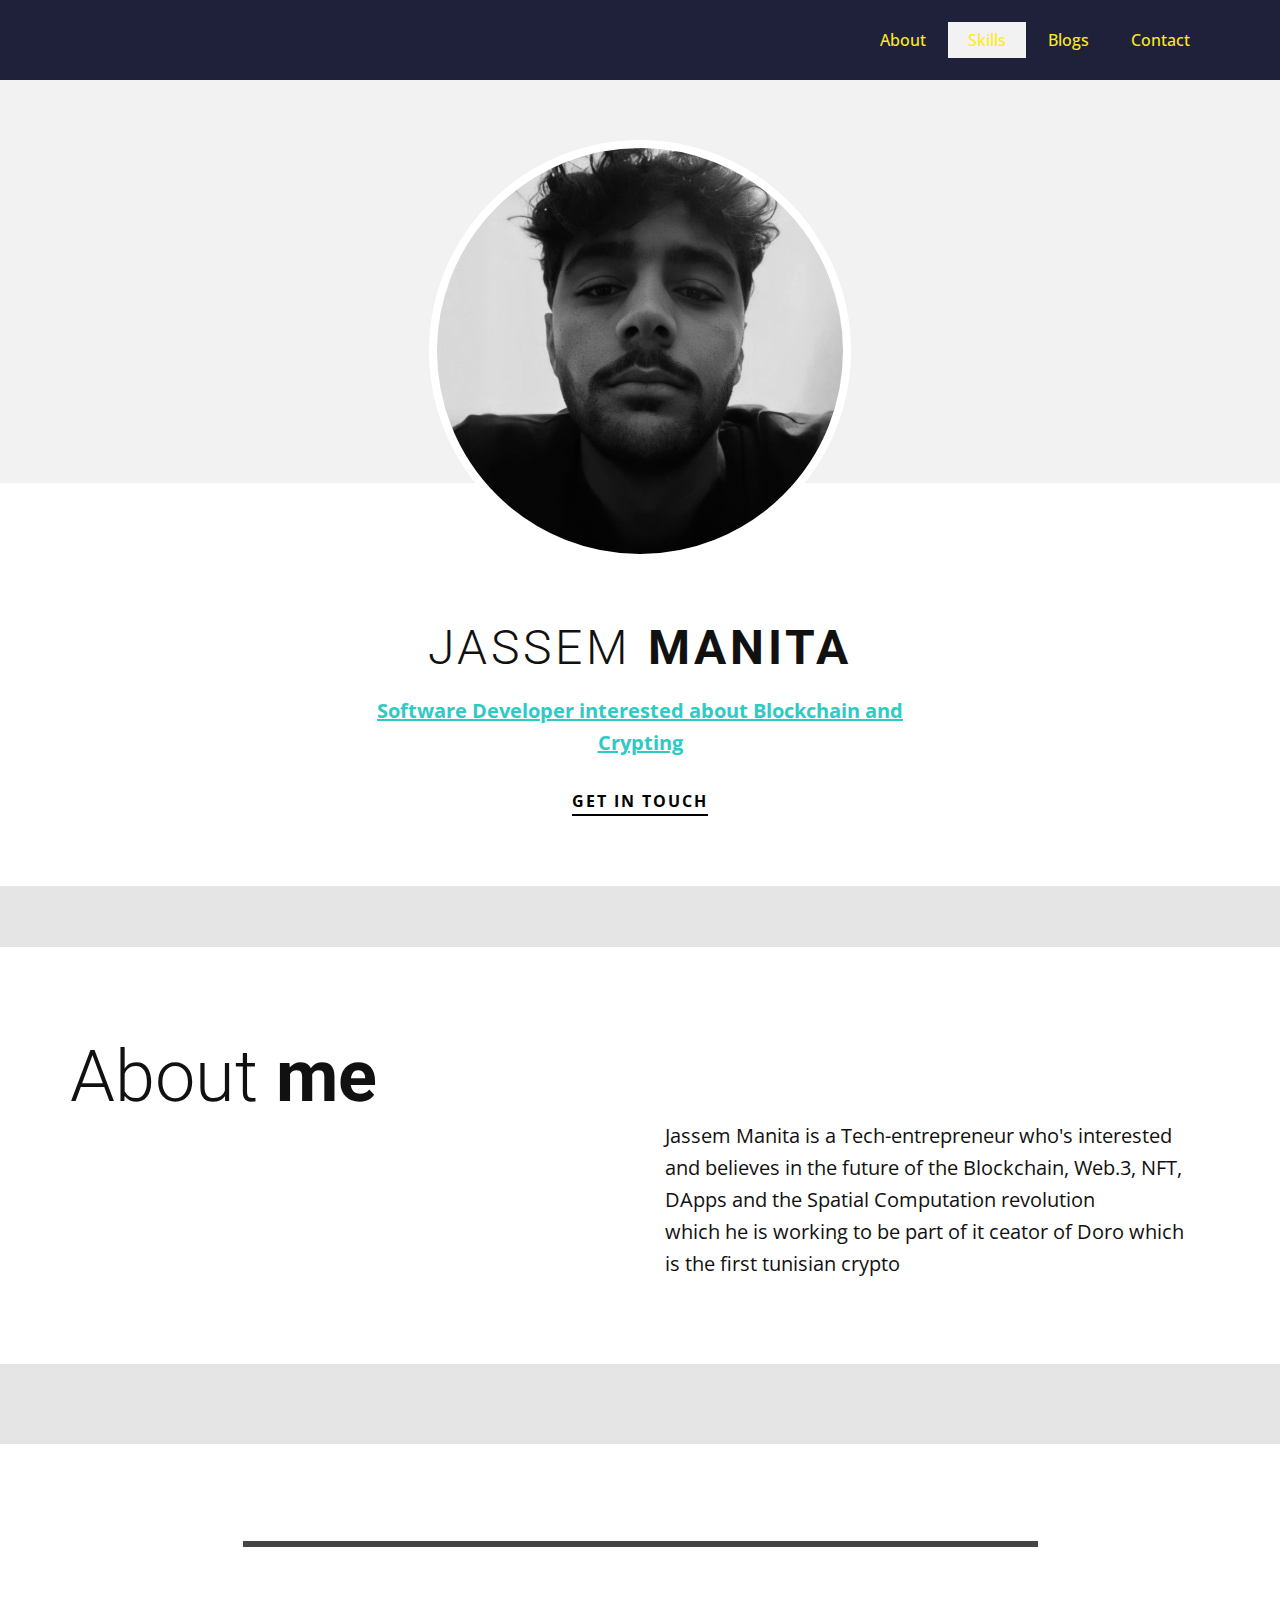
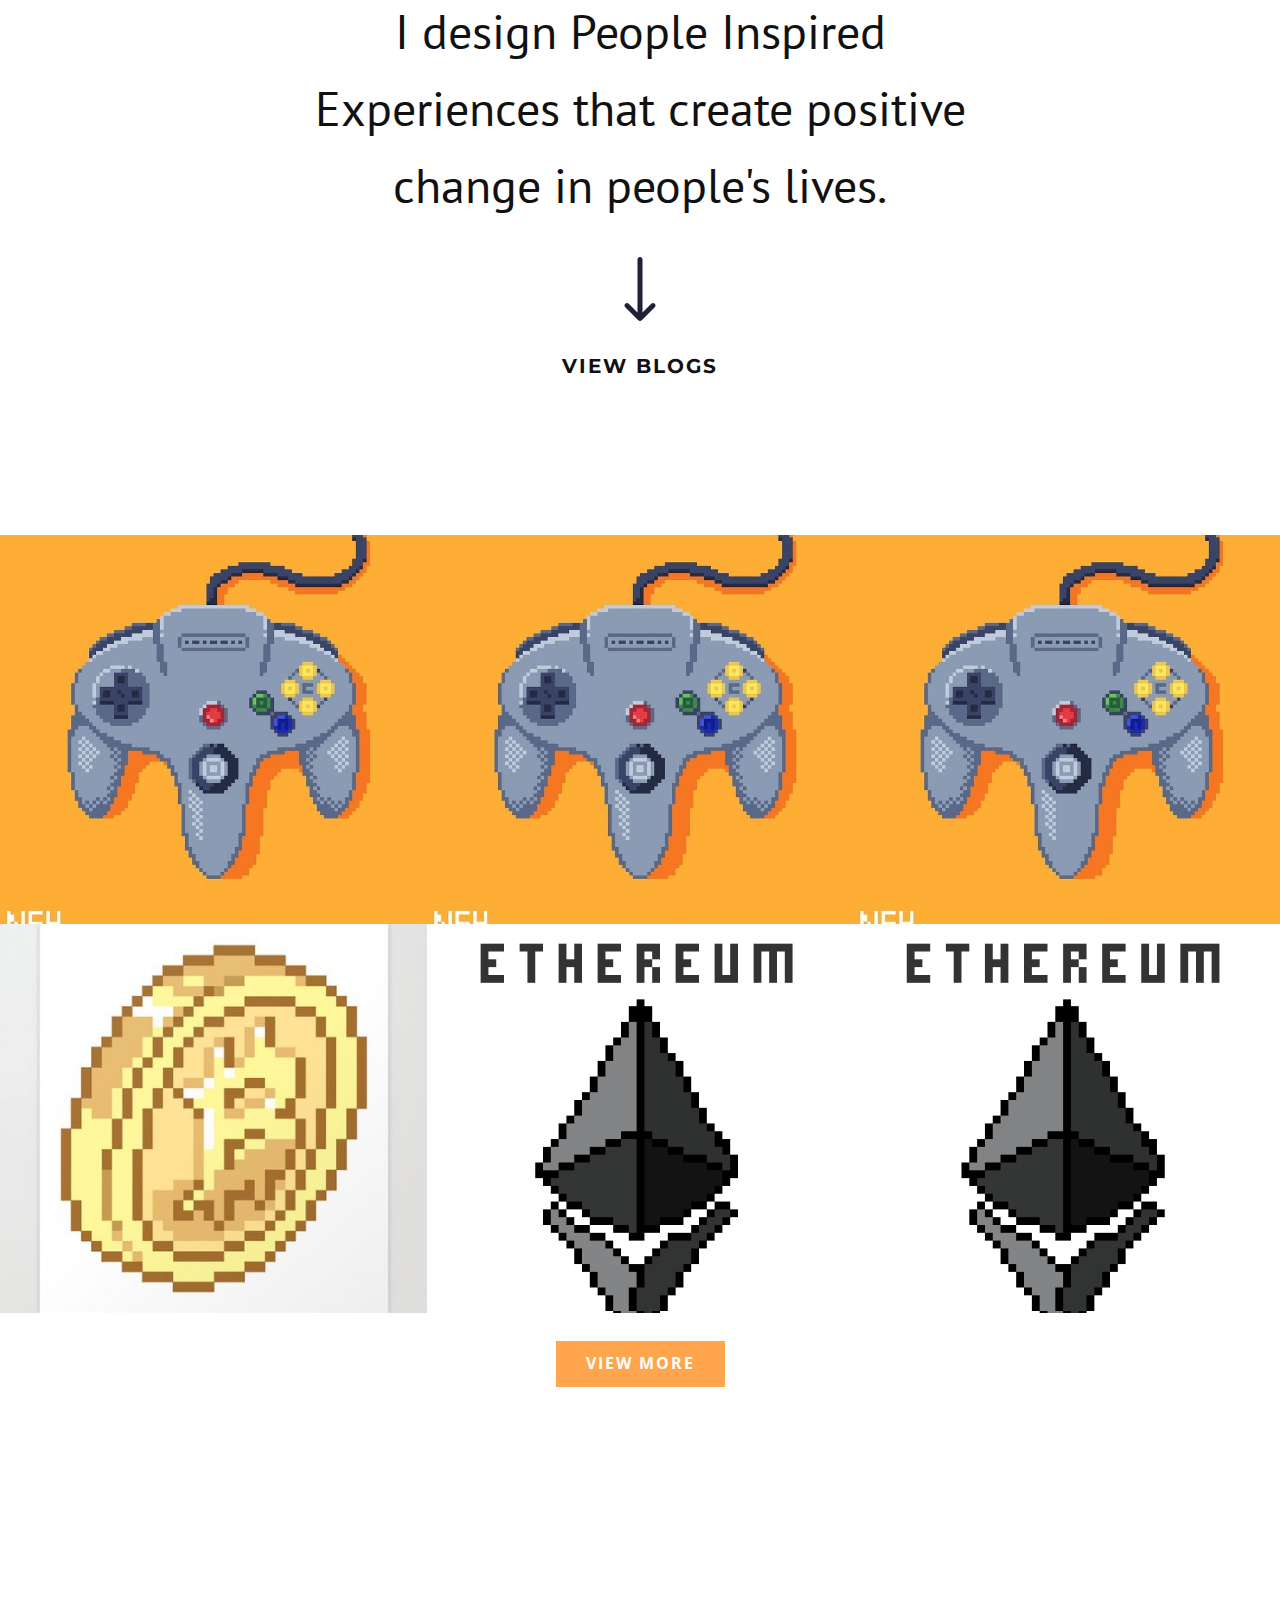
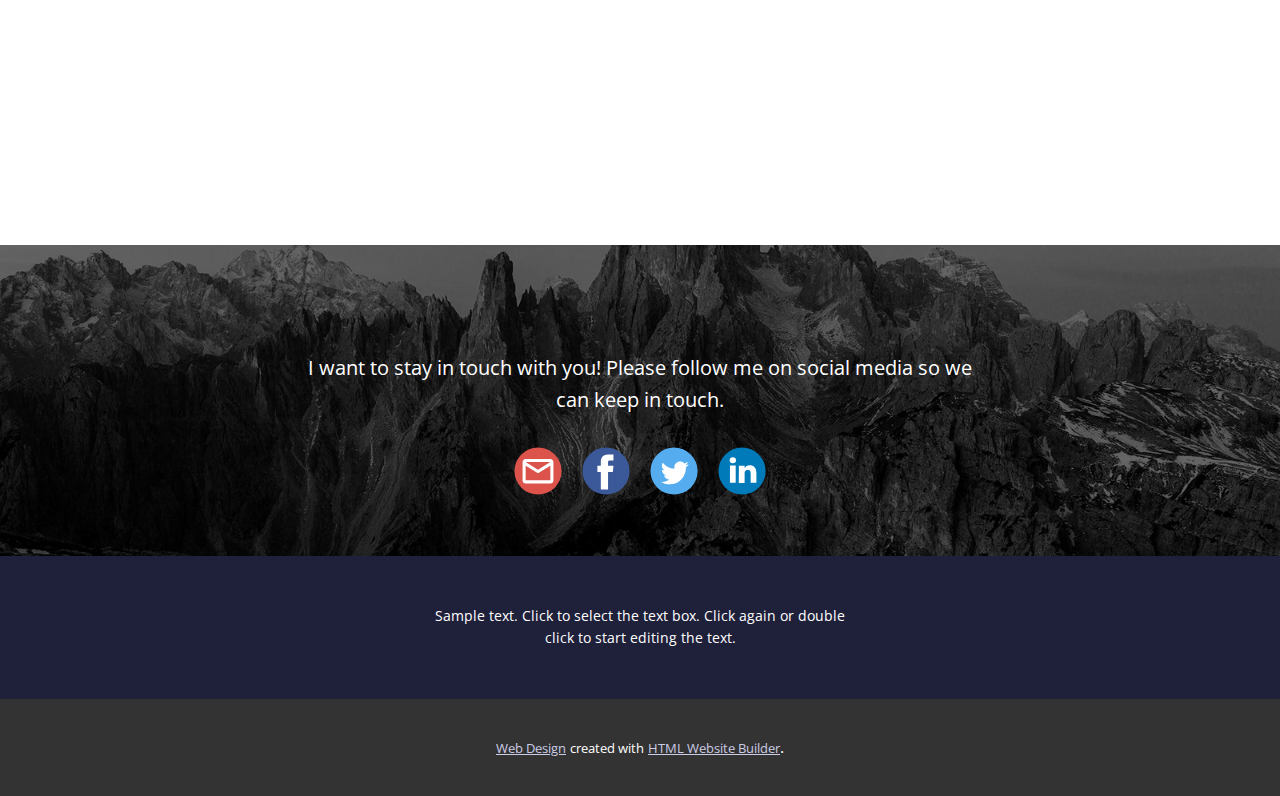
<file: index.html>
<!DOCTYPE html>
<html style="font-size: 16px;">
  <head>
    <meta name="viewport" content="width=device-width, initial-scale=1.0">
    <meta charset="utf-8">
    <meta name="keywords" content="Creative Portfolio, i am designer, webuilddigital, We design People Inspired Experiences that create positive change in people&amp;apos;s lives., Visual communication for brands and people">
    <meta name="description" content="">
    <meta name="page_type" content="np-template-header-footer-from-plugin">
    <title>Accueil</title>
    <link rel="stylesheet" href="nicepage.css" media="screen">
<link rel="stylesheet" href="Accueil.css" media="screen">
    <script class="u-script" type="text/javascript" src="jquery.js" defer=""></script>
    <script class="u-script" type="text/javascript" src="nicepage.js" defer=""></script>
    <meta name="generator" content="Nicepage 4.6.5, nicepage.com">
    <link id="u-theme-google-font" rel="stylesheet" href="https://fonts.googleapis.com/css?family=Roboto:100,100i,300,300i,400,400i,500,500i,700,700i,900,900i|Open+Sans:300,300i,400,400i,500,500i,600,600i,700,700i,800,800i">
    <link id="u-page-google-font" rel="stylesheet" href="https://fonts.googleapis.com/css?family=PT+Sans:400,400i,700,700i|Montserrat:100,100i,200,200i,300,300i,400,400i,500,500i,600,600i,700,700i,800,800i,900,900i">
    
    
    
    
    
    
    <script type="application/ld+json">{
		"@context": "http://schema.org",
		"@type": "Organization",
		"name": ""
}</script>
    <meta name="theme-color" content="#1f203a">
    <meta property="og:title" content="Accueil">
    <meta property="og:type" content="website">
  </head>
  <body data-home-page="Accueil.html" data-home-page-title="Accueil" class="u-body u-xl-mode"><header class="u-clearfix u-header u-palette-1-base u-sticky u-header" id="sec-ab9d"><div class="u-clearfix u-sheet u-valign-middle u-sheet-1">
        <nav class="u-menu u-menu-dropdown u-offcanvas u-menu-1" data-responsive-from="XS">
          <div class="menu-collapse" style="font-size: 1rem; letter-spacing: 0px; font-weight: 500;">
            <a class="u-button-style u-custom-active-border-color u-custom-active-color u-custom-border u-custom-border-color u-custom-borders u-custom-hover-border-color u-custom-hover-color u-custom-left-right-menu-spacing u-custom-padding-bottom u-custom-text-active-color u-custom-text-color u-custom-text-hover-color u-custom-top-bottom-menu-spacing u-nav-link u-text-active-palette-1-base u-text-hover-palette-2-base u-text-white" href="#">
              <svg class="u-svg-link" viewBox="0 0 24 24"><use xmlns:xlink="http://www.w3.org/1999/xlink" xlink:href="#menu-hamburger"></use></svg>
              <svg class="u-svg-content" version="1.1" id="menu-hamburger" viewBox="0 0 16 16" x="0px" y="0px" xmlns:xlink="http://www.w3.org/1999/xlink" xmlns="http://www.w3.org/2000/svg"><g><rect y="1" width="16" height="2"></rect><rect y="7" width="16" height="2"></rect><rect y="13" width="16" height="2"></rect>
</g></svg>
            </a>
          </div>
          <div class="u-custom-menu u-nav-container">
            <ul class="u-nav u-spacing-2 u-unstyled u-nav-1"><li class="u-nav-item"><a class="u-active-grey-5 u-border-active-palette-1-base u-border-hover-palette-1-base u-button-style u-hover-grey-10 u-nav-link u-text-active-palette-3-base u-text-hover-palette-3-base u-text-palette-3-base" href="Accueil.html#sec-7c5b" data-page-id="1398322107" style="padding: 10px 20px;">About</a>
</li><li class="u-nav-item"><a class="u-active-grey-5 u-border-active-palette-1-base u-border-hover-palette-1-base u-button-style u-hover-grey-10 u-nav-link u-text-active-palette-3-base u-text-hover-palette-3-base u-text-palette-3-base" href="Accueil.html#carousel_96a0" data-page-id="1398322107" style="padding: 10px 20px;">Skills</a>
</li><li class="u-nav-item"><a class="u-active-grey-5 u-border-active-palette-1-base u-border-hover-palette-1-base u-button-style u-hover-grey-10 u-nav-link u-text-active-palette-3-base u-text-hover-palette-3-base u-text-palette-3-base" href="Accueil.html#carousel_9d5a" data-page-id="1398322107" style="padding: 10px 20px;">Blogs</a>
</li><li class="u-nav-item"><a class="u-active-grey-5 u-border-active-palette-1-base u-border-hover-palette-1-base u-button-style u-hover-grey-10 u-nav-link u-text-active-palette-3-base u-text-hover-palette-3-base u-text-palette-3-base" href="Accueil.html#sec-77fd" data-page-id="1398322107" style="padding: 10px 20px;">Contact</a>
</li></ul>
          </div>
          <div class="u-custom-menu u-nav-container-collapse">
            <div class="u-black u-container-style u-inner-container-layout u-opacity u-opacity-95 u-sidenav">
              <div class="u-inner-container-layout u-sidenav-overflow">
                <div class="u-menu-close"></div>
                <ul class="u-align-center u-nav u-popupmenu-items u-unstyled u-nav-2"><li class="u-nav-item"><a class="u-button-style u-nav-link" href="Accueil.html#sec-7c5b" data-page-id="1398322107" style="padding: 10px 20px;">About</a>
</li><li class="u-nav-item"><a class="u-button-style u-nav-link" href="Accueil.html#carousel_96a0" data-page-id="1398322107" style="padding: 10px 20px;">Skills</a>
</li><li class="u-nav-item"><a class="u-button-style u-nav-link" href="Accueil.html#carousel_9d5a" data-page-id="1398322107" style="padding: 10px 20px;">Blogs</a>
</li><li class="u-nav-item"><a class="u-button-style u-nav-link" href="Accueil.html#sec-77fd" data-page-id="1398322107" style="padding: 10px 20px;">Contact</a>
</li></ul>
              </div>
            </div>
            <div class="u-black u-menu-overlay u-opacity u-opacity-70"></div>
          </div>
        </nav>
      </div></header>
    <section class="u-align-center u-clearfix u-section-1" id="carousel_a717">
      <div class="u-expanded-width u-grey-5 u-shape u-shape-rectangle u-shape-1"></div>
      <div alt="" class="u-border-8 u-border-white u-image u-image-circle u-image-1" data-image-width="753" data-image-height="942"></div>
      <h2 class="u-text u-text-1">jassem&nbsp;<b>manita</b>
      </h2>
      <p class="u-text u-text-palette-4-dark-1 u-text-2">Software Developer interested about Blockchain and Crypting</p>
      <a href="Accueil.html#sec-77fd" data-page-id="1398322107" class="u-active-none u-border-2 u-border-black u-btn u-btn-rectangle u-button-style u-hover-none u-none u-btn-1">Get in touch</a>
    </section>
    <section class="u-clearfix u-grey-10 u-section-2" id="sec-7c5b">
      <div class="u-expanded-width u-shape u-shape-rectangle u-white u-shape-1"></div>
      <div class="u-clearfix u-gutter-50 u-layout-wrap u-layout-wrap-1">
        <div class="u-layout">
          <div class="u-layout-row">
            <div class="u-container-style u-layout-cell u-left-cell u-size-30 u-layout-cell-1">
              <div class="u-container-layout u-container-layout-1">
                <h2 class="u-align-left u-text u-text-1">About&nbsp;<span style="font-weight: 700;">me</span>
                </h2>
              </div>
            </div>
            <div class="u-container-style u-layout-cell u-right-cell u-size-30 u-layout-cell-2">
              <div class="u-container-layout u-container-layout-2">
                <p class="u-align-left u-text u-text-2"> Jassem Manita is a Tech-entrepreneur who's interested and believes in the future of the Blockchain, Web.3, NFT, DApps and​ the Spatial Computation revolution&nbsp;<br>which he is working to be part of it ceator of Doro which is the first tunisian crypto&nbsp;
                </p>
              </div>
            </div>
          </div>
        </div>
      </div>
    </section>
    <section class="u-clearfix u-section-3" id="carousel_9d5a">
      <div class="u-clearfix u-sheet u-valign-middle u-sheet-1">
        <div class="u-border-6 u-border-grey-dark-1 u-line u-line-horizontal u-line-1"></div>
        <h2 class="u-align-center u-custom-font u-font-pt-sans u-text u-text-1">I design People Inspired Experiences that create positive change in people's lives.</h2><span class="u-icon u-icon-circle u-text-palette-1-base u-icon-1"><svg class="u-svg-link" preserveAspectRatio="xMidYMin slice" viewBox="0 0 512 512" style=""><use xmlns:xlink="http://www.w3.org/1999/xlink" xlink:href="#svg-bca2"></use></svg><svg class="u-svg-content" viewBox="0 0 512 512" x="0px" y="0px" id="svg-bca2" style="enable-background:new 0 0 512 512;"><g><g><path d="M374.108,373.328c-7.829-7.792-20.492-7.762-28.284,0.067L276,443.557V20c0-11.046-8.954-20-20-20    c-11.046,0-20,8.954-20,20v423.558l-69.824-70.164c-7.792-7.829-20.455-7.859-28.284-0.067c-7.83,7.793-7.859,20.456-0.068,28.285    l104,104.504c0.006,0.007,0.013,0.012,0.019,0.018c7.792,7.809,20.496,7.834,28.314,0.001c0.006-0.007,0.013-0.012,0.019-0.018    l104-104.504C381.966,393.785,381.939,381.121,374.108,373.328z"></path>
</g>
</g></svg></span>
        <h5 class="u-align-center u-custom-font u-font-montserrat u-text u-text-2">view blogs</h5>
      </div>
    </section>
    <section class="u-align-center u-clearfix u-white u-section-4" id="sec-4a05">
      <div class="u-expanded-width u-gallery u-layout-grid u-lightbox u-show-text-on-hover u-gallery-1" id="carousel-2de1">
        <div class="u-gallery-inner u-gallery-inner-1" role="listbox">
          <div class="u-effect-fade u-gallery-item u-gallery-item-1" data-href="www.blog.com" data-target="_blank">
            <div class="u-back-slide" data-image-width="736" data-image-height="736">
              <img class="u-back-image u-expanded" src="images/e5a0a90cfd5e038fd2e373b16982e0f5.jpg" alt="3d logo mockup">
            </div>
            <div class="u-align-center u-over-slide u-shading u-valign-middle u-over-slide-1">
              <h3 class="u-gallery-heading" style="text-transform: uppercase;">3d logo mockup</h3>
              <p class="u-gallery-text"></p>
            </div>
          </div>
          <div class="u-effect-fade u-gallery-item u-gallery-item-2" data-href="www.blog.com" data-target="_blank">
            <div class="u-back-slide" data-image-width="736" data-image-height="736">
              <img class="u-back-image u-expanded" src="images/e5a0a90cfd5e038fd2e373b16982e0f5-12.jpg" alt="modern facade">
            </div>
            <div class="u-align-center u-over-slide u-shading u-valign-middle u-over-slide-2">
              <h3 class="u-gallery-heading" style="text-transform: uppercase;">modern facade</h3>
              <p class="u-gallery-text"></p>
            </div>
          </div>
          <div class="u-effect-fade u-gallery-item u-gallery-item-3" data-href="www.blog.com" data-target="_blank">
            <div class="u-back-slide" data-image-width="736" data-image-height="736">
              <img class="u-back-image u-expanded" src="images/e5a0a90cfd5e038fd2e373b16982e0f5-8.jpg" alt="shopping bag">
            </div>
            <div class="u-align-center u-over-slide u-shading u-valign-middle u-over-slide-3">
              <h3 class="u-gallery-heading" style="text-transform: uppercase;">shopping bag</h3>
              <p class="u-gallery-text"></p>
            </div>
          </div>
          <div class="u-effect-fade u-gallery-item u-gallery-item-4" data-href="www.blog.com" data-target="_blank">
            <div class="u-back-slide" data-image-width="474" data-image-height="474">
              <img class="u-back-image u-expanded" src="images/913e75ed7b26db9a93e5fb905912d626.jpg" alt="minimalistic design">
            </div>
            <div class="u-align-center u-over-slide u-shading u-valign-middle u-over-slide-4">
              <h3 class="u-gallery-heading" style="text-transform: uppercase;">minimalistic design</h3>
              <p class="u-gallery-text"></p>
            </div>
          </div>
          <div class="u-effect-fade u-gallery-item u-gallery-item-5" data-href="www.blog.com" data-target="_blank">
            <div class="u-back-slide" data-image-width="437" data-image-height="473">
              <img class="u-back-image u-expanded" src="images/Ethereum-Been-practicing-some-pixel-art...-addicted1.png" alt="luxury black facade">
            </div>
            <div class="u-align-center u-over-slide u-shading u-valign-middle u-over-slide-5">
              <h3 class="u-gallery-heading" style="text-transform: uppercase;">luxury black facade</h3>
              <p class="u-gallery-text"></p>
            </div>
          </div>
          <div class="u-effect-fade u-gallery-item u-gallery-item-6" data-href="www.blog.com" data-target="_blank">
            <div class="u-back-slide" data-image-width="437" data-image-height="473">
              <img class="u-back-image u-expanded" src="images/Ethereum-Been-practicing-some-pixel-art...-addicted1-11.png" alt="mockup with logo">
            </div>
            <div class="u-align-center u-over-slide u-shading u-valign-middle u-over-slide-6">
              <h3 class="u-gallery-heading" style="text-transform: uppercase;">mockup with logo</h3>
              <p class="u-gallery-text"></p>
            </div>
          </div>
        </div>
      </div>
      <a href="https://nicepage.com" class="u-align-center u-btn u-button-style u-palette-2-base u-btn-1">view more</a>
    </section>
    <section class="u-align-center u-clearfix u-image u-shading u-section-5" data-image-width="1980" data-image-height="806" id="sec-77fd">
      <div class="u-clearfix u-sheet u-sheet-1">
        <p class="u-large-text u-text u-text-variant u-text-1">I want to stay in touch with&nbsp;you!&nbsp;Please follow me on&nbsp;social media&nbsp;so we can keep in touch.</p>
        <div class="u-social-icons u-spacing-20 u-social-icons-1">
          <a class="u-social-url" target="_blank" data-type="Email" title="Email" href="mailto:jasemmanita00@gmail.com"><span class="u-icon u-social-email u-social-icon u-icon-1"><svg class="u-svg-link" preserveAspectRatio="xMidYMin slice" viewBox="0 0 112 112" style=""><use xmlns:xlink="http://www.w3.org/1999/xlink" xlink:href="#svg-6d37"></use></svg><svg class="u-svg-content" viewBox="0 0 112 112" x="0" y="0" id="svg-6d37"><circle fill="currentColor" cx="56.1" cy="56.1" r="55"></circle><path id="path3864" fill="#FFFFFF" d="M27.2,28h57.6c4,0,7.2,3.2,7.2,7.2l0,0v42.7c0,3.9-3.2,7.2-7.2,7.2l0,0H27.2
	c-4,0-7.2-3.2-7.2-7.2V35.2C20,31.1,23.2,28,27.2,28 M56,52.9l28.8-17.8H27.2L56,52.9 M27.2,77.7h57.6V43.5L56,61.3L27.2,43.5V77.7z
	"></path></svg></span>
          </a>
          <a class="u-social-url" target="_blank" data-type="Facebook" title="Facebook" href="https://www.facebook.com/jassem.manita.75/"><span class="u-icon u-social-facebook u-social-icon u-icon-2"><svg class="u-svg-link" preserveAspectRatio="xMidYMin slice" viewBox="0 0 112 112" style=""><use xmlns:xlink="http://www.w3.org/1999/xlink" xlink:href="#svg-08cf"></use></svg><svg class="u-svg-content" viewBox="0 0 112 112" x="0" y="0" id="svg-08cf"><circle fill="currentColor" cx="56.1" cy="56.1" r="55"></circle><path fill="#FFFFFF" d="M73.5,31.6h-9.1c-1.4,0-3.6,0.8-3.6,3.9v8.5h12.6L72,58.3H60.8v40.8H43.9V58.3h-8V43.9h8v-9.2
            c0-6.7,3.1-17,17-17h12.5v13.9H73.5z"></path></svg></span>
          </a>
          <a class="u-social-url" target="_blank" data-type="Twitter" title="Twitter" href="https://twitter.com/Jassem_manita"><span class="u-icon u-social-icon u-social-twitter u-icon-3"><svg class="u-svg-link" preserveAspectRatio="xMidYMin slice" viewBox="0 0 112 112" style=""><use xmlns:xlink="http://www.w3.org/1999/xlink" xlink:href="#svg-605d"></use></svg><svg class="u-svg-content" viewBox="0 0 112 112" x="0" y="0" id="svg-605d"><circle fill="currentColor" class="st0" cx="56.1" cy="56.1" r="55"></circle><path fill="#FFFFFF" d="M83.8,47.3c0,0.6,0,1.2,0,1.7c0,17.7-13.5,38.2-38.2,38.2C38,87.2,31,85,25,81.2c1,0.1,2.1,0.2,3.2,0.2
            c6.3,0,12.1-2.1,16.7-5.7c-5.9-0.1-10.8-4-12.5-9.3c0.8,0.2,1.7,0.2,2.5,0.2c1.2,0,2.4-0.2,3.5-0.5c-6.1-1.2-10.8-6.7-10.8-13.1
            c0-0.1,0-0.1,0-0.2c1.8,1,3.9,1.6,6.1,1.7c-3.6-2.4-6-6.5-6-11.2c0-2.5,0.7-4.8,1.8-6.7c6.6,8.1,16.5,13.5,27.6,14
            c-0.2-1-0.3-2-0.3-3.1c0-7.4,6-13.4,13.4-13.4c3.9,0,7.3,1.6,9.8,4.2c3.1-0.6,5.9-1.7,8.5-3.3c-1,3.1-3.1,5.8-5.9,7.4
            c2.7-0.3,5.3-1,7.7-2.1C88.7,43,86.4,45.4,83.8,47.3z"></path></svg></span>
          </a>
          <a class="u-social-url" target="_blank" data-type="LinkedIn" title="LinkedIn" href="https://www.linkedin.com/in/jassem-manita-00480a1b4/"><span class="u-icon u-social-icon u-social-linkedin u-icon-4"><svg class="u-svg-link" preserveAspectRatio="xMidYMin slice" viewBox="0 0 112 112" style=""><use xmlns:xlink="http://www.w3.org/1999/xlink" xlink:href="#svg-dff9"></use></svg><svg class="u-svg-content" viewBox="0 0 112 112" x="0" y="0" id="svg-dff9"><circle fill="currentColor" cx="56.1" cy="56.1" r="55"></circle><path fill="#FFFFFF" d="M41.3,83.7H27.9V43.4h13.4V83.7z M34.6,37.9L34.6,37.9c-4.6,0-7.5-3.1-7.5-7c0-4,3-7,7.6-7s7.4,3,7.5,7
            C42.2,34.8,39.2,37.9,34.6,37.9z M89.6,83.7H76.2V62.2c0-5.4-1.9-9.1-6.8-9.1c-3.7,0-5.9,2.5-6.9,4.9c-0.4,0.9-0.4,2.1-0.4,3.3v22.5
            H48.7c0,0,0.2-36.5,0-40.3h13.4v5.7c1.8-2.7,5-6.7,12.1-6.7c8.8,0,15.4,5.8,15.4,18.1V83.7z"></path></svg></span>
          </a>
        </div>
      </div>
    </section>
    
    
    <footer class="u-align-center u-clearfix u-footer u-palette-1-base u-footer" id="sec-0f65"><div class="u-clearfix u-sheet u-sheet-1">
        <p class="u-small-text u-text u-text-variant u-text-1">Sample text. Click to select the text box. Click again or double click to start editing the text.</p>
      </div></footer>
    <section class="u-backlink u-clearfix u-grey-80">
      <a class="u-link" href="https://nicepage.com/web-design" target="_blank">
        <span>Web Design</span>
      </a>
      <p class="u-text">
        <span>created with</span>
      </p>
      <a class="u-link" href="https://nicepage.com/html-website-builder" target="_blank">
        <span>HTML Website Builder</span>
      </a>. 
    </section>
  </body>
</html>
</file>
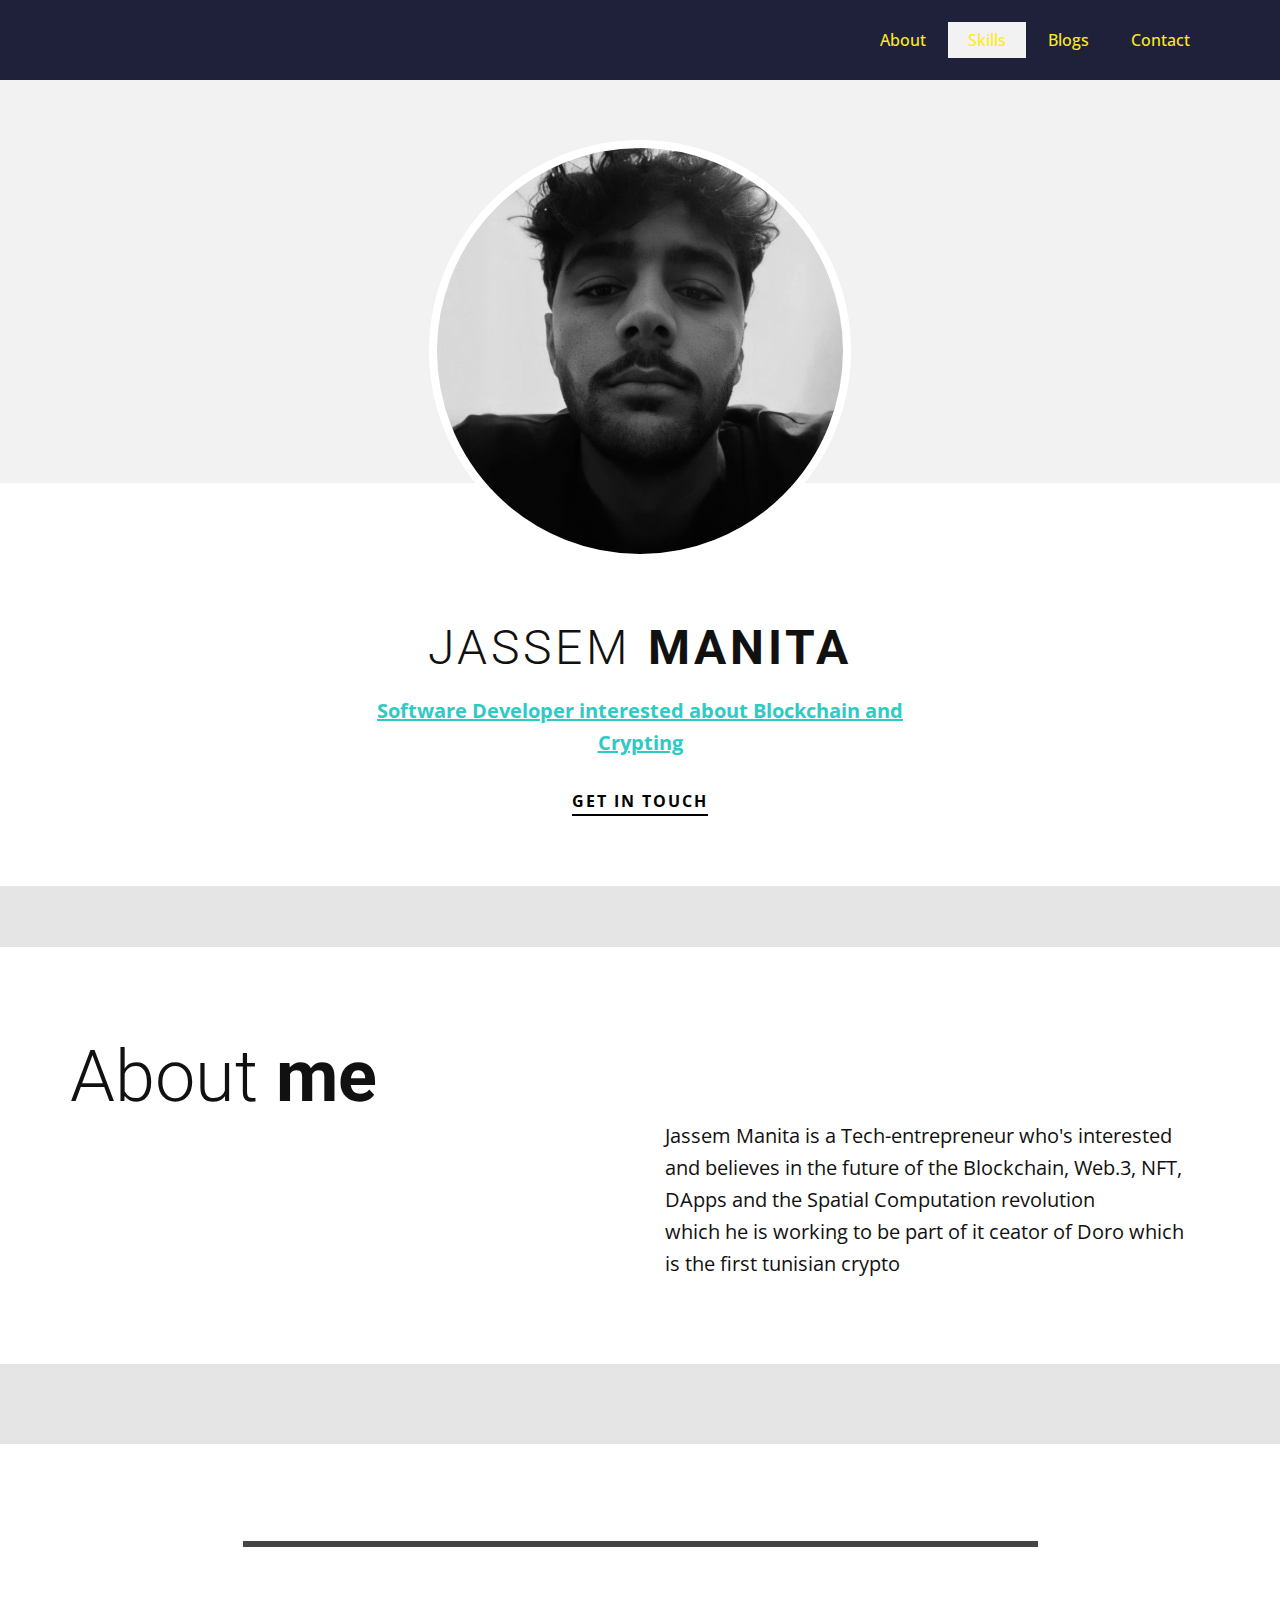
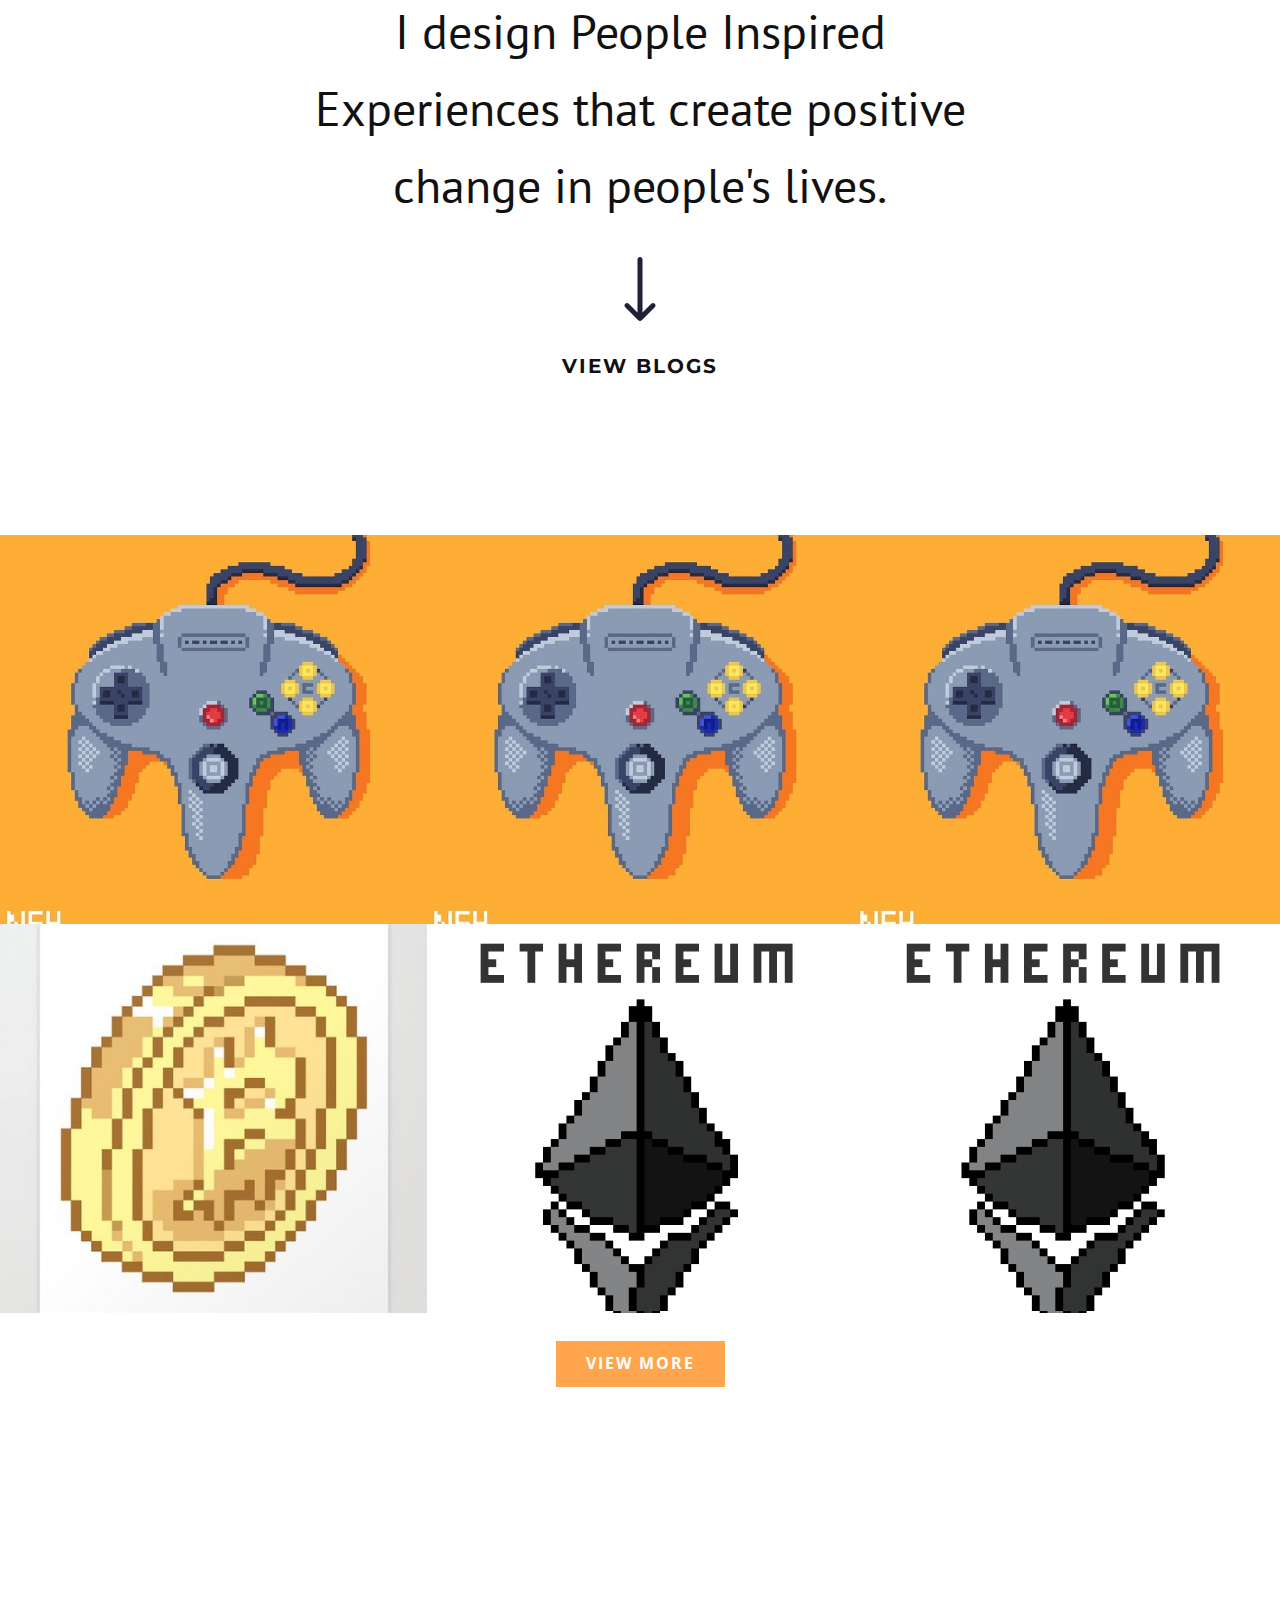
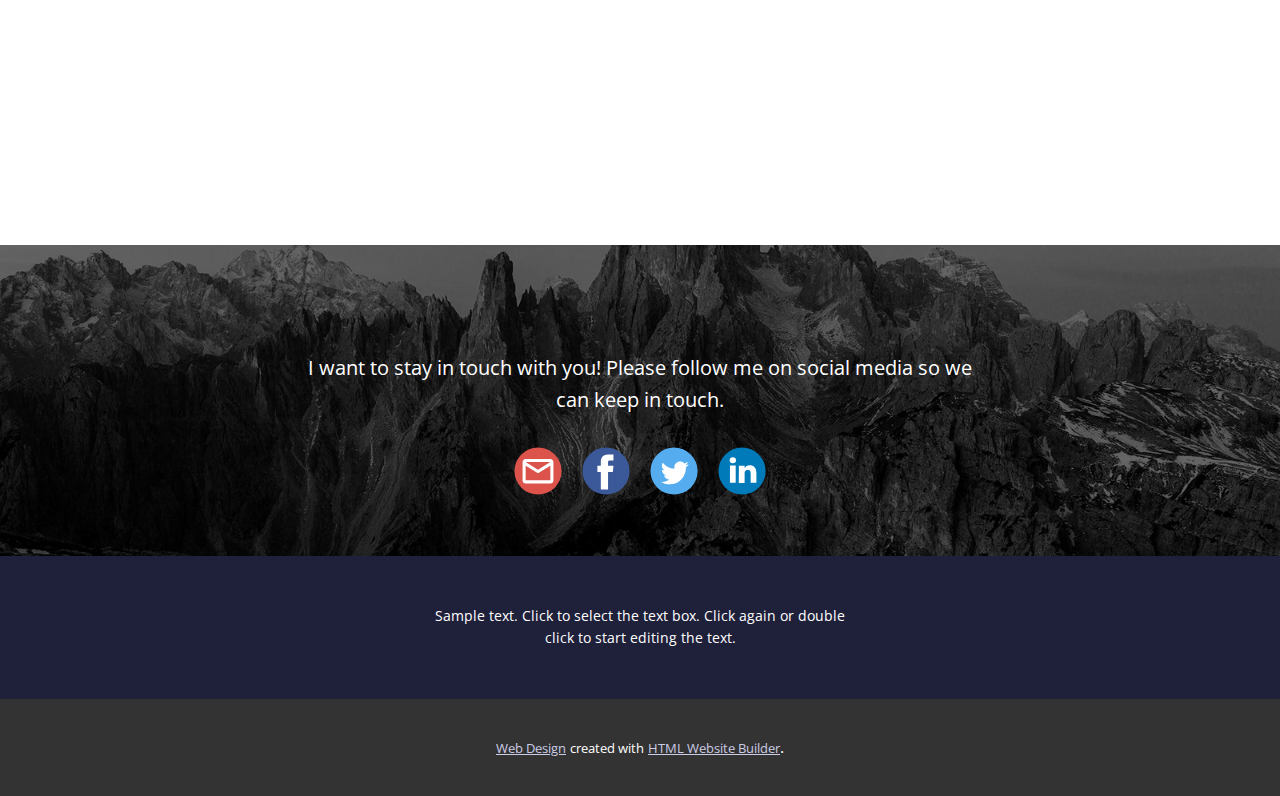
<file: Accueil.html>
<!DOCTYPE html>
<html style="font-size: 16px;">
  <head>
    <meta name="viewport" content="width=device-width, initial-scale=1.0">
    <meta charset="utf-8">
    <meta name="keywords" content="Creative Portfolio, i am designer, webuilddigital, We design People Inspired Experiences that create positive change in people&amp;apos;s lives., Visual communication for brands and people">
    <meta name="description" content="">
    <meta name="page_type" content="np-template-header-footer-from-plugin">
    <title>Accueil</title>
    <link rel="stylesheet" href="nicepage.css" media="screen">
<link rel="stylesheet" href="Accueil.css" media="screen">
    <script class="u-script" type="text/javascript" src="jquery.js" defer=""></script>
    <script class="u-script" type="text/javascript" src="nicepage.js" defer=""></script>
    <meta name="generator" content="Nicepage 4.6.5, nicepage.com">
    <link id="u-theme-google-font" rel="stylesheet" href="https://fonts.googleapis.com/css?family=Roboto:100,100i,300,300i,400,400i,500,500i,700,700i,900,900i|Open+Sans:300,300i,400,400i,500,500i,600,600i,700,700i,800,800i">
    <link id="u-page-google-font" rel="stylesheet" href="https://fonts.googleapis.com/css?family=PT+Sans:400,400i,700,700i|Montserrat:100,100i,200,200i,300,300i,400,400i,500,500i,600,600i,700,700i,800,800i,900,900i">
    
    
    
    
    
    
    <script type="application/ld+json">{
		"@context": "http://schema.org",
		"@type": "Organization",
		"name": ""
}</script>
    <meta name="theme-color" content="#1f203a">
    <meta property="og:title" content="Accueil">
    <meta property="og:type" content="website">
  </head>
  <body class="u-body u-xl-mode"><header class="u-clearfix u-header u-palette-1-base u-sticky u-header" id="sec-ab9d"><div class="u-clearfix u-sheet u-valign-middle u-sheet-1">
        <nav class="u-menu u-menu-dropdown u-offcanvas u-menu-1" data-responsive-from="XS">
          <div class="menu-collapse" style="font-size: 1rem; letter-spacing: 0px; font-weight: 500;">
            <a class="u-button-style u-custom-active-border-color u-custom-active-color u-custom-border u-custom-border-color u-custom-borders u-custom-hover-border-color u-custom-hover-color u-custom-left-right-menu-spacing u-custom-padding-bottom u-custom-text-active-color u-custom-text-color u-custom-text-hover-color u-custom-top-bottom-menu-spacing u-nav-link u-text-active-palette-1-base u-text-hover-palette-2-base u-text-white" href="#">
              <svg class="u-svg-link" viewBox="0 0 24 24"><use xmlns:xlink="http://www.w3.org/1999/xlink" xlink:href="#menu-hamburger"></use></svg>
              <svg class="u-svg-content" version="1.1" id="menu-hamburger" viewBox="0 0 16 16" x="0px" y="0px" xmlns:xlink="http://www.w3.org/1999/xlink" xmlns="http://www.w3.org/2000/svg"><g><rect y="1" width="16" height="2"></rect><rect y="7" width="16" height="2"></rect><rect y="13" width="16" height="2"></rect>
</g></svg>
            </a>
          </div>
          <div class="u-custom-menu u-nav-container">
            <ul class="u-nav u-spacing-2 u-unstyled u-nav-1"><li class="u-nav-item"><a class="u-active-grey-5 u-border-active-palette-1-base u-border-hover-palette-1-base u-button-style u-hover-grey-10 u-nav-link u-text-active-palette-3-base u-text-hover-palette-3-base u-text-palette-3-base" href="Accueil.html#sec-7c5b" data-page-id="1398322107" style="padding: 10px 20px;">About</a>
</li><li class="u-nav-item"><a class="u-active-grey-5 u-border-active-palette-1-base u-border-hover-palette-1-base u-button-style u-hover-grey-10 u-nav-link u-text-active-palette-3-base u-text-hover-palette-3-base u-text-palette-3-base" href="Accueil.html#carousel_96a0" data-page-id="1398322107" style="padding: 10px 20px;">Skills</a>
</li><li class="u-nav-item"><a class="u-active-grey-5 u-border-active-palette-1-base u-border-hover-palette-1-base u-button-style u-hover-grey-10 u-nav-link u-text-active-palette-3-base u-text-hover-palette-3-base u-text-palette-3-base" href="Accueil.html#carousel_9d5a" data-page-id="1398322107" style="padding: 10px 20px;">Blogs</a>
</li><li class="u-nav-item"><a class="u-active-grey-5 u-border-active-palette-1-base u-border-hover-palette-1-base u-button-style u-hover-grey-10 u-nav-link u-text-active-palette-3-base u-text-hover-palette-3-base u-text-palette-3-base" href="Accueil.html#sec-77fd" data-page-id="1398322107" style="padding: 10px 20px;">Contact</a>
</li></ul>
          </div>
          <div class="u-custom-menu u-nav-container-collapse">
            <div class="u-black u-container-style u-inner-container-layout u-opacity u-opacity-95 u-sidenav">
              <div class="u-inner-container-layout u-sidenav-overflow">
                <div class="u-menu-close"></div>
                <ul class="u-align-center u-nav u-popupmenu-items u-unstyled u-nav-2"><li class="u-nav-item"><a class="u-button-style u-nav-link" href="Accueil.html#sec-7c5b" data-page-id="1398322107" style="padding: 10px 20px;">About</a>
</li><li class="u-nav-item"><a class="u-button-style u-nav-link" href="Accueil.html#carousel_96a0" data-page-id="1398322107" style="padding: 10px 20px;">Skills</a>
</li><li class="u-nav-item"><a class="u-button-style u-nav-link" href="Accueil.html#carousel_9d5a" data-page-id="1398322107" style="padding: 10px 20px;">Blogs</a>
</li><li class="u-nav-item"><a class="u-button-style u-nav-link" href="Accueil.html#sec-77fd" data-page-id="1398322107" style="padding: 10px 20px;">Contact</a>
</li></ul>
              </div>
            </div>
            <div class="u-black u-menu-overlay u-opacity u-opacity-70"></div>
          </div>
        </nav>
      </div></header>
    <section class="u-align-center u-clearfix u-section-1" id="carousel_a717">
      <div class="u-expanded-width u-grey-5 u-shape u-shape-rectangle u-shape-1"></div>
      <div alt="" class="u-border-8 u-border-white u-image u-image-circle u-image-1" data-image-width="753" data-image-height="942"></div>
      <h2 class="u-text u-text-1">jassem&nbsp;<b>manita</b>
      </h2>
      <p class="u-text u-text-palette-4-dark-1 u-text-2">Software Developer interested about Blockchain and Crypting</p>
      <a href="Accueil.html#sec-77fd" data-page-id="1398322107" class="u-active-none u-border-2 u-border-black u-btn u-btn-rectangle u-button-style u-hover-none u-none u-btn-1">Get in touch</a>
    </section>
    <section class="u-clearfix u-grey-10 u-section-2" id="sec-7c5b">
      <div class="u-expanded-width u-shape u-shape-rectangle u-white u-shape-1"></div>
      <div class="u-clearfix u-gutter-50 u-layout-wrap u-layout-wrap-1">
        <div class="u-layout">
          <div class="u-layout-row">
            <div class="u-container-style u-layout-cell u-left-cell u-size-30 u-layout-cell-1">
              <div class="u-container-layout u-container-layout-1">
                <h2 class="u-align-left u-text u-text-1">About&nbsp;<span style="font-weight: 700;">me</span>
                </h2>
              </div>
            </div>
            <div class="u-container-style u-layout-cell u-right-cell u-size-30 u-layout-cell-2">
              <div class="u-container-layout u-container-layout-2">
                <p class="u-align-left u-text u-text-2"> Jassem Manita is a Tech-entrepreneur who's interested and believes in the future of the Blockchain, Web.3, NFT, DApps and​ the Spatial Computation revolution&nbsp;<br>which he is working to be part of it ceator of Doro which is the first tunisian crypto&nbsp;
                </p>
              </div>
            </div>
          </div>
        </div>
      </div>
    </section>
    <section class="u-clearfix u-section-3" id="carousel_9d5a">
      <div class="u-clearfix u-sheet u-valign-middle u-sheet-1">
        <div class="u-border-6 u-border-grey-dark-1 u-line u-line-horizontal u-line-1"></div>
        <h2 class="u-align-center u-custom-font u-font-pt-sans u-text u-text-1">I design People Inspired Experiences that create positive change in people's lives.</h2><span class="u-icon u-icon-circle u-text-palette-1-base u-icon-1"><svg class="u-svg-link" preserveAspectRatio="xMidYMin slice" viewBox="0 0 512 512" style=""><use xmlns:xlink="http://www.w3.org/1999/xlink" xlink:href="#svg-bca2"></use></svg><svg class="u-svg-content" viewBox="0 0 512 512" x="0px" y="0px" id="svg-bca2" style="enable-background:new 0 0 512 512;"><g><g><path d="M374.108,373.328c-7.829-7.792-20.492-7.762-28.284,0.067L276,443.557V20c0-11.046-8.954-20-20-20    c-11.046,0-20,8.954-20,20v423.558l-69.824-70.164c-7.792-7.829-20.455-7.859-28.284-0.067c-7.83,7.793-7.859,20.456-0.068,28.285    l104,104.504c0.006,0.007,0.013,0.012,0.019,0.018c7.792,7.809,20.496,7.834,28.314,0.001c0.006-0.007,0.013-0.012,0.019-0.018    l104-104.504C381.966,393.785,381.939,381.121,374.108,373.328z"></path>
</g>
</g></svg></span>
        <h5 class="u-align-center u-custom-font u-font-montserrat u-text u-text-2">view blogs</h5>
      </div>
    </section>
    <section class="u-align-center u-clearfix u-white u-section-4" id="sec-4a05">
      <div class="u-expanded-width u-gallery u-layout-grid u-lightbox u-show-text-on-hover u-gallery-1" id="carousel-2de1">
        <div class="u-gallery-inner u-gallery-inner-1" role="listbox">
          <div class="u-effect-fade u-gallery-item u-gallery-item-1" data-href="www.blog.com" data-target="_blank">
            <div class="u-back-slide" data-image-width="736" data-image-height="736">
              <img class="u-back-image u-expanded" src="images/e5a0a90cfd5e038fd2e373b16982e0f5.jpg" alt="3d logo mockup">
            </div>
            <div class="u-align-center u-over-slide u-shading u-valign-middle u-over-slide-1">
              <h3 class="u-gallery-heading" style="text-transform: uppercase;">3d logo mockup</h3>
              <p class="u-gallery-text"></p>
            </div>
          </div>
          <div class="u-effect-fade u-gallery-item u-gallery-item-2" data-href="www.blog.com" data-target="_blank">
            <div class="u-back-slide" data-image-width="736" data-image-height="736">
              <img class="u-back-image u-expanded" src="images/e5a0a90cfd5e038fd2e373b16982e0f5-12.jpg" alt="modern facade">
            </div>
            <div class="u-align-center u-over-slide u-shading u-valign-middle u-over-slide-2">
              <h3 class="u-gallery-heading" style="text-transform: uppercase;">modern facade</h3>
              <p class="u-gallery-text"></p>
            </div>
          </div>
          <div class="u-effect-fade u-gallery-item u-gallery-item-3" data-href="www.blog.com" data-target="_blank">
            <div class="u-back-slide" data-image-width="736" data-image-height="736">
              <img class="u-back-image u-expanded" src="images/e5a0a90cfd5e038fd2e373b16982e0f5-8.jpg" alt="shopping bag">
            </div>
            <div class="u-align-center u-over-slide u-shading u-valign-middle u-over-slide-3">
              <h3 class="u-gallery-heading" style="text-transform: uppercase;">shopping bag</h3>
              <p class="u-gallery-text"></p>
            </div>
          </div>
          <div class="u-effect-fade u-gallery-item u-gallery-item-4" data-href="www.blog.com" data-target="_blank">
            <div class="u-back-slide" data-image-width="474" data-image-height="474">
              <img class="u-back-image u-expanded" src="images/913e75ed7b26db9a93e5fb905912d626.jpg" alt="minimalistic design">
            </div>
            <div class="u-align-center u-over-slide u-shading u-valign-middle u-over-slide-4">
              <h3 class="u-gallery-heading" style="text-transform: uppercase;">minimalistic design</h3>
              <p class="u-gallery-text"></p>
            </div>
          </div>
          <div class="u-effect-fade u-gallery-item u-gallery-item-5" data-href="www.blog.com" data-target="_blank">
            <div class="u-back-slide" data-image-width="437" data-image-height="473">
              <img class="u-back-image u-expanded" src="images/Ethereum-Been-practicing-some-pixel-art...-addicted1.png" alt="luxury black facade">
            </div>
            <div class="u-align-center u-over-slide u-shading u-valign-middle u-over-slide-5">
              <h3 class="u-gallery-heading" style="text-transform: uppercase;">luxury black facade</h3>
              <p class="u-gallery-text"></p>
            </div>
          </div>
          <div class="u-effect-fade u-gallery-item u-gallery-item-6" data-href="www.blog.com" data-target="_blank">
            <div class="u-back-slide" data-image-width="437" data-image-height="473">
              <img class="u-back-image u-expanded" src="images/Ethereum-Been-practicing-some-pixel-art...-addicted1-11.png" alt="mockup with logo">
            </div>
            <div class="u-align-center u-over-slide u-shading u-valign-middle u-over-slide-6">
              <h3 class="u-gallery-heading" style="text-transform: uppercase;">mockup with logo</h3>
              <p class="u-gallery-text"></p>
            </div>
          </div>
        </div>
      </div>
      <a href="https://nicepage.com" class="u-align-center u-btn u-button-style u-palette-2-base u-btn-1">view more</a>
    </section>
    <section class="u-align-center u-clearfix u-image u-shading u-section-5" data-image-width="1980" data-image-height="806" id="sec-77fd">
      <div class="u-clearfix u-sheet u-sheet-1">
        <p class="u-large-text u-text u-text-variant u-text-1">I want to stay in touch with&nbsp;you!&nbsp;Please follow me on&nbsp;social media&nbsp;so we can keep in touch.</p>
        <div class="u-social-icons u-spacing-20 u-social-icons-1">
          <a class="u-social-url" target="_blank" data-type="Email" title="Email" href="mailto:jasemmanita00@gmail.com"><span class="u-icon u-social-email u-social-icon u-icon-1"><svg class="u-svg-link" preserveAspectRatio="xMidYMin slice" viewBox="0 0 112 112" style=""><use xmlns:xlink="http://www.w3.org/1999/xlink" xlink:href="#svg-6d37"></use></svg><svg class="u-svg-content" viewBox="0 0 112 112" x="0" y="0" id="svg-6d37"><circle fill="currentColor" cx="56.1" cy="56.1" r="55"></circle><path id="path3864" fill="#FFFFFF" d="M27.2,28h57.6c4,0,7.2,3.2,7.2,7.2l0,0v42.7c0,3.9-3.2,7.2-7.2,7.2l0,0H27.2
	c-4,0-7.2-3.2-7.2-7.2V35.2C20,31.1,23.2,28,27.2,28 M56,52.9l28.8-17.8H27.2L56,52.9 M27.2,77.7h57.6V43.5L56,61.3L27.2,43.5V77.7z
	"></path></svg></span>
          </a>
          <a class="u-social-url" target="_blank" data-type="Facebook" title="Facebook" href="https://www.facebook.com/jassem.manita.75/"><span class="u-icon u-social-facebook u-social-icon u-icon-2"><svg class="u-svg-link" preserveAspectRatio="xMidYMin slice" viewBox="0 0 112 112" style=""><use xmlns:xlink="http://www.w3.org/1999/xlink" xlink:href="#svg-08cf"></use></svg><svg class="u-svg-content" viewBox="0 0 112 112" x="0" y="0" id="svg-08cf"><circle fill="currentColor" cx="56.1" cy="56.1" r="55"></circle><path fill="#FFFFFF" d="M73.5,31.6h-9.1c-1.4,0-3.6,0.8-3.6,3.9v8.5h12.6L72,58.3H60.8v40.8H43.9V58.3h-8V43.9h8v-9.2
            c0-6.7,3.1-17,17-17h12.5v13.9H73.5z"></path></svg></span>
          </a>
          <a class="u-social-url" target="_blank" data-type="Twitter" title="Twitter" href="https://twitter.com/Jassem_manita"><span class="u-icon u-social-icon u-social-twitter u-icon-3"><svg class="u-svg-link" preserveAspectRatio="xMidYMin slice" viewBox="0 0 112 112" style=""><use xmlns:xlink="http://www.w3.org/1999/xlink" xlink:href="#svg-605d"></use></svg><svg class="u-svg-content" viewBox="0 0 112 112" x="0" y="0" id="svg-605d"><circle fill="currentColor" class="st0" cx="56.1" cy="56.1" r="55"></circle><path fill="#FFFFFF" d="M83.8,47.3c0,0.6,0,1.2,0,1.7c0,17.7-13.5,38.2-38.2,38.2C38,87.2,31,85,25,81.2c1,0.1,2.1,0.2,3.2,0.2
            c6.3,0,12.1-2.1,16.7-5.7c-5.9-0.1-10.8-4-12.5-9.3c0.8,0.2,1.7,0.2,2.5,0.2c1.2,0,2.4-0.2,3.5-0.5c-6.1-1.2-10.8-6.7-10.8-13.1
            c0-0.1,0-0.1,0-0.2c1.8,1,3.9,1.6,6.1,1.7c-3.6-2.4-6-6.5-6-11.2c0-2.5,0.7-4.8,1.8-6.7c6.6,8.1,16.5,13.5,27.6,14
            c-0.2-1-0.3-2-0.3-3.1c0-7.4,6-13.4,13.4-13.4c3.9,0,7.3,1.6,9.8,4.2c3.1-0.6,5.9-1.7,8.5-3.3c-1,3.1-3.1,5.8-5.9,7.4
            c2.7-0.3,5.3-1,7.7-2.1C88.7,43,86.4,45.4,83.8,47.3z"></path></svg></span>
          </a>
          <a class="u-social-url" target="_blank" data-type="LinkedIn" title="LinkedIn" href="https://www.linkedin.com/in/jassem-manita-00480a1b4/"><span class="u-icon u-social-icon u-social-linkedin u-icon-4"><svg class="u-svg-link" preserveAspectRatio="xMidYMin slice" viewBox="0 0 112 112" style=""><use xmlns:xlink="http://www.w3.org/1999/xlink" xlink:href="#svg-dff9"></use></svg><svg class="u-svg-content" viewBox="0 0 112 112" x="0" y="0" id="svg-dff9"><circle fill="currentColor" cx="56.1" cy="56.1" r="55"></circle><path fill="#FFFFFF" d="M41.3,83.7H27.9V43.4h13.4V83.7z M34.6,37.9L34.6,37.9c-4.6,0-7.5-3.1-7.5-7c0-4,3-7,7.6-7s7.4,3,7.5,7
            C42.2,34.8,39.2,37.9,34.6,37.9z M89.6,83.7H76.2V62.2c0-5.4-1.9-9.1-6.8-9.1c-3.7,0-5.9,2.5-6.9,4.9c-0.4,0.9-0.4,2.1-0.4,3.3v22.5
            H48.7c0,0,0.2-36.5,0-40.3h13.4v5.7c1.8-2.7,5-6.7,12.1-6.7c8.8,0,15.4,5.8,15.4,18.1V83.7z"></path></svg></span>
          </a>
        </div>
      </div>
    </section>
    
    
    <footer class="u-align-center u-clearfix u-footer u-palette-1-base u-footer" id="sec-0f65"><div class="u-clearfix u-sheet u-sheet-1">
        <p class="u-small-text u-text u-text-variant u-text-1">Sample text. Click to select the text box. Click again or double click to start editing the text.</p>
      </div></footer>
    <section class="u-backlink u-clearfix u-grey-80">
      <a class="u-link" href="https://nicepage.com/web-design" target="_blank">
        <span>Web Design</span>
      </a>
      <p class="u-text">
        <span>created with</span>
      </p>
      <a class="u-link" href="https://nicepage.com/html-website-builder" target="_blank">
        <span>HTML Website Builder</span>
      </a>. 
    </section>
  </body>
</html>
</file>
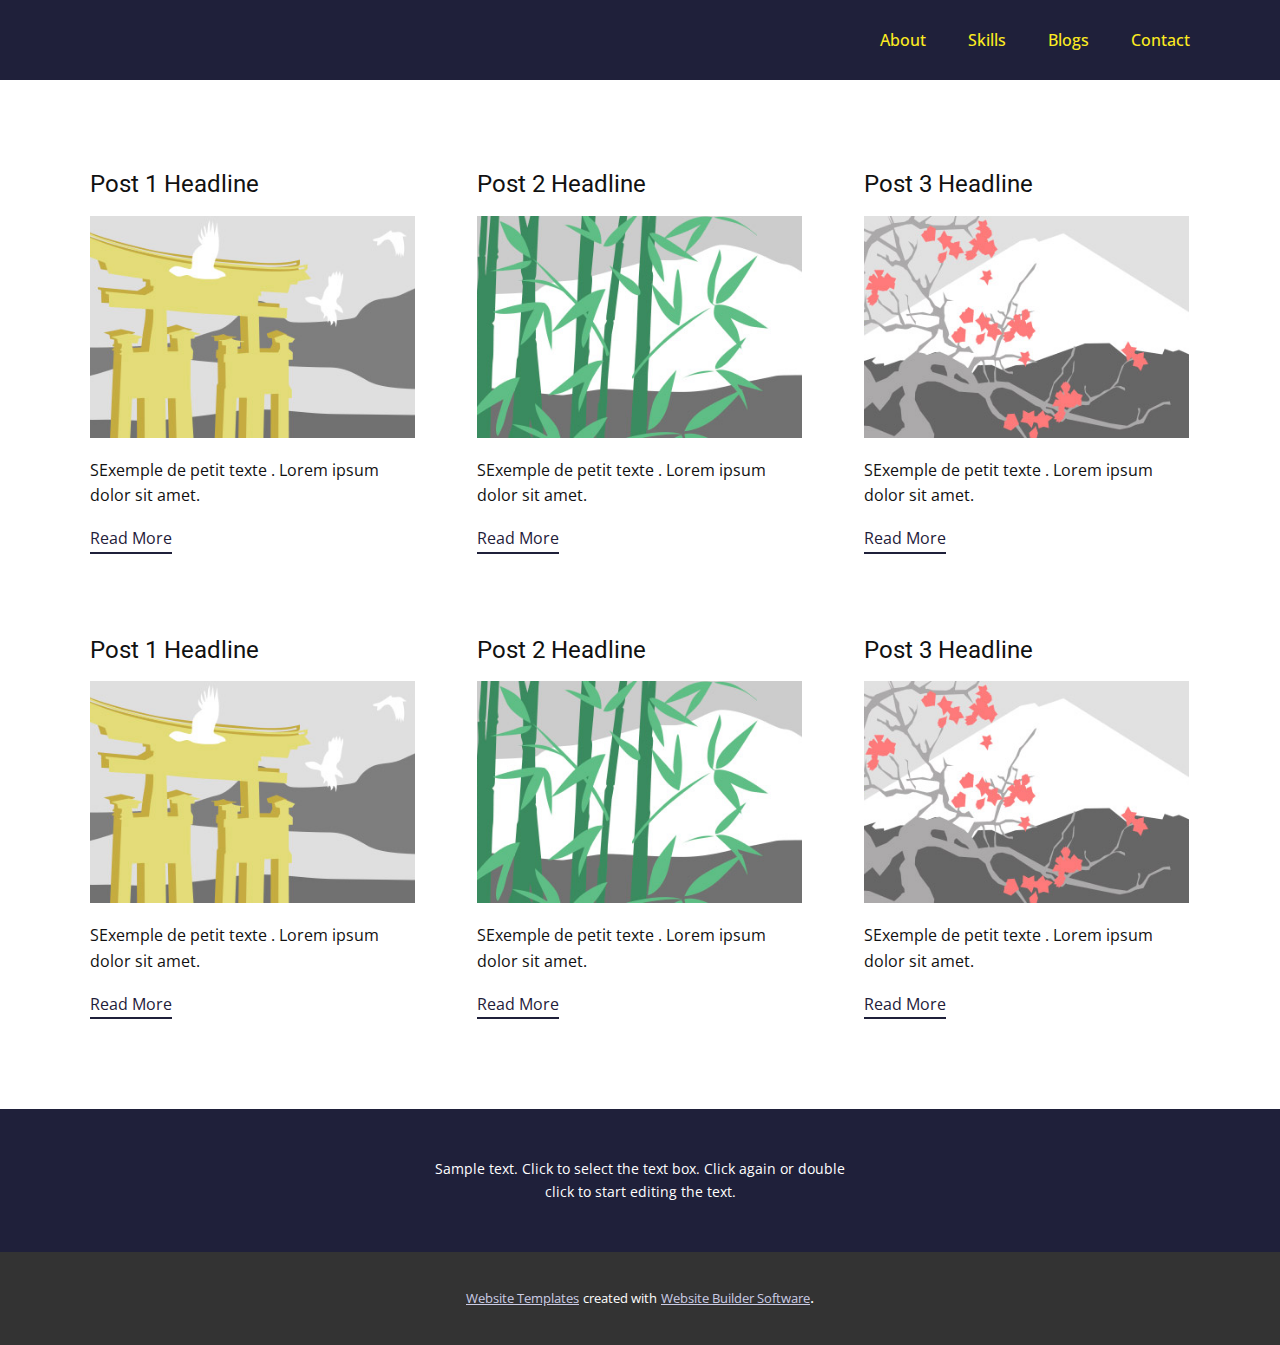
<file: blog/blog.html>
<html style="font-size: 16px;"><head>
    <meta name="viewport" content="width=device-width, initial-scale=1.0">
    <meta charset="utf-8">
    <meta name="keywords" content="">
    <meta name="description" content="">
    <meta name="page_type" content="np-template-header-footer-from-plugin">
    <title>Blog Template</title>
    <link rel="stylesheet" href="../nicepage.css" media="screen">
<link rel="stylesheet" href="../Blog-Template.css" media="screen">
    <script class="u-script" type="text/javascript" src="../jquery.js" defer=""></script>
    <script class="u-script" type="text/javascript" src="../nicepage.js" defer=""></script>
    <meta name="generator" content="Nicepage 4.6.5, nicepage.com">
    <link id="u-theme-google-font" rel="stylesheet" href="https://fonts.googleapis.com/css?family=Roboto:100,100i,300,300i,400,400i,500,500i,700,700i,900,900i|Open+Sans:300,300i,400,400i,500,500i,600,600i,700,700i,800,800i">
    
    
    <script type="application/ld+json">{
		"@context": "http://schema.org",
		"@type": "Organization",
		"name": ""
}</script>
    <meta name="theme-color" content="#1f203a">
  </head>
  <body class="u-body u-xl-mode"><header class="u-clearfix u-header u-palette-1-base u-sticky u-header" id="sec-ab9d"><div class="u-clearfix u-sheet u-valign-middle u-sheet-1">
        <nav class="u-menu u-menu-dropdown u-offcanvas u-menu-1" data-responsive-from="XS">
          <div class="menu-collapse" style="font-size: 1rem; letter-spacing: 0px; font-weight: 500;">
            <a class="u-button-style u-custom-active-border-color u-custom-active-color u-custom-border u-custom-border-color u-custom-borders u-custom-hover-border-color u-custom-hover-color u-custom-left-right-menu-spacing u-custom-padding-bottom u-custom-text-active-color u-custom-text-color u-custom-text-hover-color u-custom-top-bottom-menu-spacing u-nav-link u-text-active-palette-1-base u-text-hover-palette-2-base u-text-white" href="#">
              <svg class="u-svg-link" viewBox="0 0 24 24"><use xmlns:xlink="http://www.w3.org/1999/xlink" xlink:href="#menu-hamburger"></use></svg>
              <svg class="u-svg-content" version="1.1" id="menu-hamburger" viewBox="0 0 16 16" x="0px" y="0px" xmlns:xlink="http://www.w3.org/1999/xlink" xmlns="http://www.w3.org/2000/svg"><g><rect y="1" width="16" height="2"></rect><rect y="7" width="16" height="2"></rect><rect y="13" width="16" height="2"></rect>
</g></svg>
            </a>
          </div>
          <div class="u-custom-menu u-nav-container">
            <ul class="u-nav u-spacing-2 u-unstyled u-nav-1"><li class="u-nav-item"><a class="u-active-grey-5 u-border-active-palette-1-base u-border-hover-palette-1-base u-button-style u-hover-grey-10 u-nav-link u-text-active-palette-3-base u-text-hover-palette-3-base u-text-palette-3-base" href="../Accueil.html#sec-7c5b" data-page-id="1398322107" style="padding: 10px 20px;">About</a>
</li><li class="u-nav-item"><a class="u-active-grey-5 u-border-active-palette-1-base u-border-hover-palette-1-base u-button-style u-hover-grey-10 u-nav-link u-text-active-palette-3-base u-text-hover-palette-3-base u-text-palette-3-base" href="../Accueil.html#carousel_96a0" data-page-id="1398322107" style="padding: 10px 20px;">Skills</a>
</li><li class="u-nav-item"><a class="u-active-grey-5 u-border-active-palette-1-base u-border-hover-palette-1-base u-button-style u-hover-grey-10 u-nav-link u-text-active-palette-3-base u-text-hover-palette-3-base u-text-palette-3-base" href="../Accueil.html#carousel_9d5a" data-page-id="1398322107" style="padding: 10px 20px;">Blogs</a>
</li><li class="u-nav-item"><a class="u-active-grey-5 u-border-active-palette-1-base u-border-hover-palette-1-base u-button-style u-hover-grey-10 u-nav-link u-text-active-palette-3-base u-text-hover-palette-3-base u-text-palette-3-base" href="../Accueil.html#sec-77fd" data-page-id="1398322107" style="padding: 10px 20px;">Contact</a>
</li></ul>
          </div>
          <div class="u-custom-menu u-nav-container-collapse">
            <div class="u-black u-container-style u-inner-container-layout u-opacity u-opacity-95 u-sidenav">
              <div class="u-inner-container-layout u-sidenav-overflow">
                <div class="u-menu-close"></div>
                <ul class="u-align-center u-nav u-popupmenu-items u-unstyled u-nav-2"><li class="u-nav-item"><a class="u-button-style u-nav-link" href="../Accueil.html#sec-7c5b" data-page-id="1398322107" style="padding: 10px 20px;">About</a>
</li><li class="u-nav-item"><a class="u-button-style u-nav-link" href="../Accueil.html#carousel_96a0" data-page-id="1398322107" style="padding: 10px 20px;">Skills</a>
</li><li class="u-nav-item"><a class="u-button-style u-nav-link" href="../Accueil.html#carousel_9d5a" data-page-id="1398322107" style="padding: 10px 20px;">Blogs</a>
</li><li class="u-nav-item"><a class="u-button-style u-nav-link" href="../Accueil.html#sec-77fd" data-page-id="1398322107" style="padding: 10px 20px;">Contact</a>
</li></ul>
              </div>
            </div>
            <div class="u-black u-menu-overlay u-opacity u-opacity-70"></div>
          </div>
        </nav>
      </div></header>
    <section class="u-clearfix u-section-1" id="sec-c226">
      <div class="u-clearfix u-sheet u-valign-middle u-sheet-1"><!--blog--><!--blog_options_json--><!--{"type":"Recent","source":"","tags":"","count":""}--><!--/blog_options_json-->
        <div class="u-blog u-expanded-width u-repeater u-repeater-1"><!--blog_post-->
          <div class="u-blog-post u-container-style u-repeater-item u-white u-repeater-item-1">
            <div class="u-container-layout u-similar-container u-valign-top u-container-layout-1"><!--blog_post_header-->
              <h4 class="u-blog-control u-text u-text-1">
                <a class="u-post-header-link" href="../blog/post-5.html"><!--blog_post_header_content-->Post 1 Headline<!--/blog_post_header_content--></a>
              </h4><!--/blog_post_header--><!--blog_post_image-->
              <a class="u-post-header-link" href="../blog/post-5.html"><img alt="" class="u-blog-control u-expanded-width u-image u-image-default u-image-1" src="[data-uri]"></a><!--/blog_post_image--><!--blog_post_content-->
              <div class="u-blog-control u-post-content u-text u-text-2 fr-view">SExemple de petit texte . Lorem ipsum dolor sit amet.</div><!--/blog_post_content--><!--blog_post_readmore-->
              <a href="../blog/post-5.html" class="u-blog-control u-border-2 u-border-palette-1-base u-btn u-btn-rectangle u-button-style u-none u-btn-1"><!--blog_post_readmore_content--><!--options_json--><!--{"content":"Read More","defaultValue":"Lire la suite"}--><!--/options_json-->Read More<!--/blog_post_readmore_content--></a><!--/blog_post_readmore-->
            </div>
          </div><div class="u-blog-post u-container-style u-repeater-item u-video-cover u-white">
            <div class="u-container-layout u-similar-container u-valign-top u-container-layout-2"><!--blog_post_header-->
              <h4 class="u-blog-control u-text u-text-3">
                <a class="u-post-header-link" href="../blog/post-4.html"><!--blog_post_header_content-->Post 2 Headline<!--/blog_post_header_content--></a>
              </h4><!--/blog_post_header--><!--blog_post_image-->
              <a class="u-post-header-link" href="../blog/post-4.html"><img alt="" class="u-blog-control u-expanded-width u-image u-image-default u-image-2" src="[data-uri]"></a><!--/blog_post_image--><!--blog_post_content-->
              <div class="u-blog-control u-post-content u-text u-text-4 fr-view">SExemple de petit texte . Lorem ipsum dolor sit amet.</div><!--/blog_post_content--><!--blog_post_readmore-->
              <a href="../blog/post-4.html" class="u-blog-control u-border-2 u-border-palette-1-base u-btn u-btn-rectangle u-button-style u-none u-btn-2"><!--blog_post_readmore_content--><!--options_json--><!--{"content":"Read More","defaultValue":"Lire la suite"}--><!--/options_json-->Read More<!--/blog_post_readmore_content--></a><!--/blog_post_readmore-->
            </div>
          </div><div class="u-blog-post u-container-style u-repeater-item u-video-cover u-white">
            <div class="u-container-layout u-similar-container u-valign-top u-container-layout-3"><!--blog_post_header-->
              <h4 class="u-blog-control u-text u-text-5">
                <a class="u-post-header-link" href="../blog/post-3.html"><!--blog_post_header_content-->Post 3 Headline<!--/blog_post_header_content--></a>
              </h4><!--/blog_post_header--><!--blog_post_image-->
              <a class="u-post-header-link" href="../blog/post-3.html"><img alt="" class="u-blog-control u-expanded-width u-image u-image-default u-image-3" src="[data-uri]"></a><!--/blog_post_image--><!--blog_post_content-->
              <div class="u-blog-control u-post-content u-text u-text-6 fr-view">SExemple de petit texte . Lorem ipsum dolor sit amet.</div><!--/blog_post_content--><!--blog_post_readmore-->
              <a href="../blog/post-3.html" class="u-blog-control u-border-2 u-border-palette-1-base u-btn u-btn-rectangle u-button-style u-none u-btn-3"><!--blog_post_readmore_content--><!--options_json--><!--{"content":"Read More","defaultValue":"Lire la suite"}--><!--/options_json-->Read More<!--/blog_post_readmore_content--></a><!--/blog_post_readmore-->
            </div>
          </div><div class="u-blog-post u-container-style u-repeater-item u-white u-repeater-item-1">
            <div class="u-container-layout u-similar-container u-valign-top u-container-layout-1"><!--blog_post_header-->
              <h4 class="u-blog-control u-text u-text-1">
                <a class="u-post-header-link" href="../blog/post-2.html"><!--blog_post_header_content-->Post 1 Headline<!--/blog_post_header_content--></a>
              </h4><!--/blog_post_header--><!--blog_post_image-->
              <a class="u-post-header-link" href="../blog/post-2.html"><img alt="" class="u-blog-control u-expanded-width u-image u-image-default u-image-1" src="[data-uri]"></a><!--/blog_post_image--><!--blog_post_content-->
              <div class="u-blog-control u-post-content u-text u-text-2 fr-view">SExemple de petit texte . Lorem ipsum dolor sit amet.</div><!--/blog_post_content--><!--blog_post_readmore-->
              <a href="../blog/post-2.html" class="u-blog-control u-border-2 u-border-palette-1-base u-btn u-btn-rectangle u-button-style u-none u-btn-1"><!--blog_post_readmore_content--><!--options_json--><!--{"content":"Read More","defaultValue":"Lire la suite"}--><!--/options_json-->Read More<!--/blog_post_readmore_content--></a><!--/blog_post_readmore-->
            </div>
          </div><div class="u-blog-post u-container-style u-repeater-item u-video-cover u-white">
            <div class="u-container-layout u-similar-container u-valign-top u-container-layout-2"><!--blog_post_header-->
              <h4 class="u-blog-control u-text u-text-3">
                <a class="u-post-header-link" href="../blog/post-1.html"><!--blog_post_header_content-->Post 2 Headline<!--/blog_post_header_content--></a>
              </h4><!--/blog_post_header--><!--blog_post_image-->
              <a class="u-post-header-link" href="../blog/post-1.html"><img alt="" class="u-blog-control u-expanded-width u-image u-image-default u-image-2" src="[data-uri]"></a><!--/blog_post_image--><!--blog_post_content-->
              <div class="u-blog-control u-post-content u-text u-text-4 fr-view">SExemple de petit texte . Lorem ipsum dolor sit amet.</div><!--/blog_post_content--><!--blog_post_readmore-->
              <a href="../blog/post-1.html" class="u-blog-control u-border-2 u-border-palette-1-base u-btn u-btn-rectangle u-button-style u-none u-btn-2"><!--blog_post_readmore_content--><!--options_json--><!--{"content":"Read More","defaultValue":"Lire la suite"}--><!--/options_json-->Read More<!--/blog_post_readmore_content--></a><!--/blog_post_readmore-->
            </div>
          </div><div class="u-blog-post u-container-style u-repeater-item u-video-cover u-white">
            <div class="u-container-layout u-similar-container u-valign-top u-container-layout-3"><!--blog_post_header-->
              <h4 class="u-blog-control u-text u-text-5">
                <a class="u-post-header-link" href="../blog/post.html"><!--blog_post_header_content-->Post 3 Headline<!--/blog_post_header_content--></a>
              </h4><!--/blog_post_header--><!--blog_post_image-->
              <a class="u-post-header-link" href="../blog/post.html"><img alt="" class="u-blog-control u-expanded-width u-image u-image-default u-image-3" src="[data-uri]"></a><!--/blog_post_image--><!--blog_post_content-->
              <div class="u-blog-control u-post-content u-text u-text-6 fr-view">SExemple de petit texte . Lorem ipsum dolor sit amet.</div><!--/blog_post_content--><!--blog_post_readmore-->
              <a href="../blog/post.html" class="u-blog-control u-border-2 u-border-palette-1-base u-btn u-btn-rectangle u-button-style u-none u-btn-3"><!--blog_post_readmore_content--><!--options_json--><!--{"content":"Read More","defaultValue":"Lire la suite"}--><!--/options_json-->Read More<!--/blog_post_readmore_content--></a><!--/blog_post_readmore-->
            </div>
          </div><!--/blog_post--><!--blog_post-->
          <!--/blog_post--><!--blog_post-->
          <!--/blog_post-->
        </div><!--/blog-->
      </div>
    </section>
    
    
    <footer class="u-align-center u-clearfix u-footer u-palette-1-base u-footer" id="sec-0f65"><div class="u-clearfix u-sheet u-sheet-1">
        <p class="u-small-text u-text u-text-variant u-text-1">Sample text. Click to select the text box. Click again or double click to start editing the text.</p>
      </div></footer>
    <section class="u-backlink u-clearfix u-grey-80">
      <a class="u-link" href="https://nicepage.com/website-templates" target="_blank">
        <span>Website Templates</span>
      </a>
      <p class="u-text">
        <span>created with</span>
      </p>
      <a class="u-link" href="" target="_blank">
        <span>Website Builder Software</span>
      </a>. 
    </section>
  
</body></html>
</file>
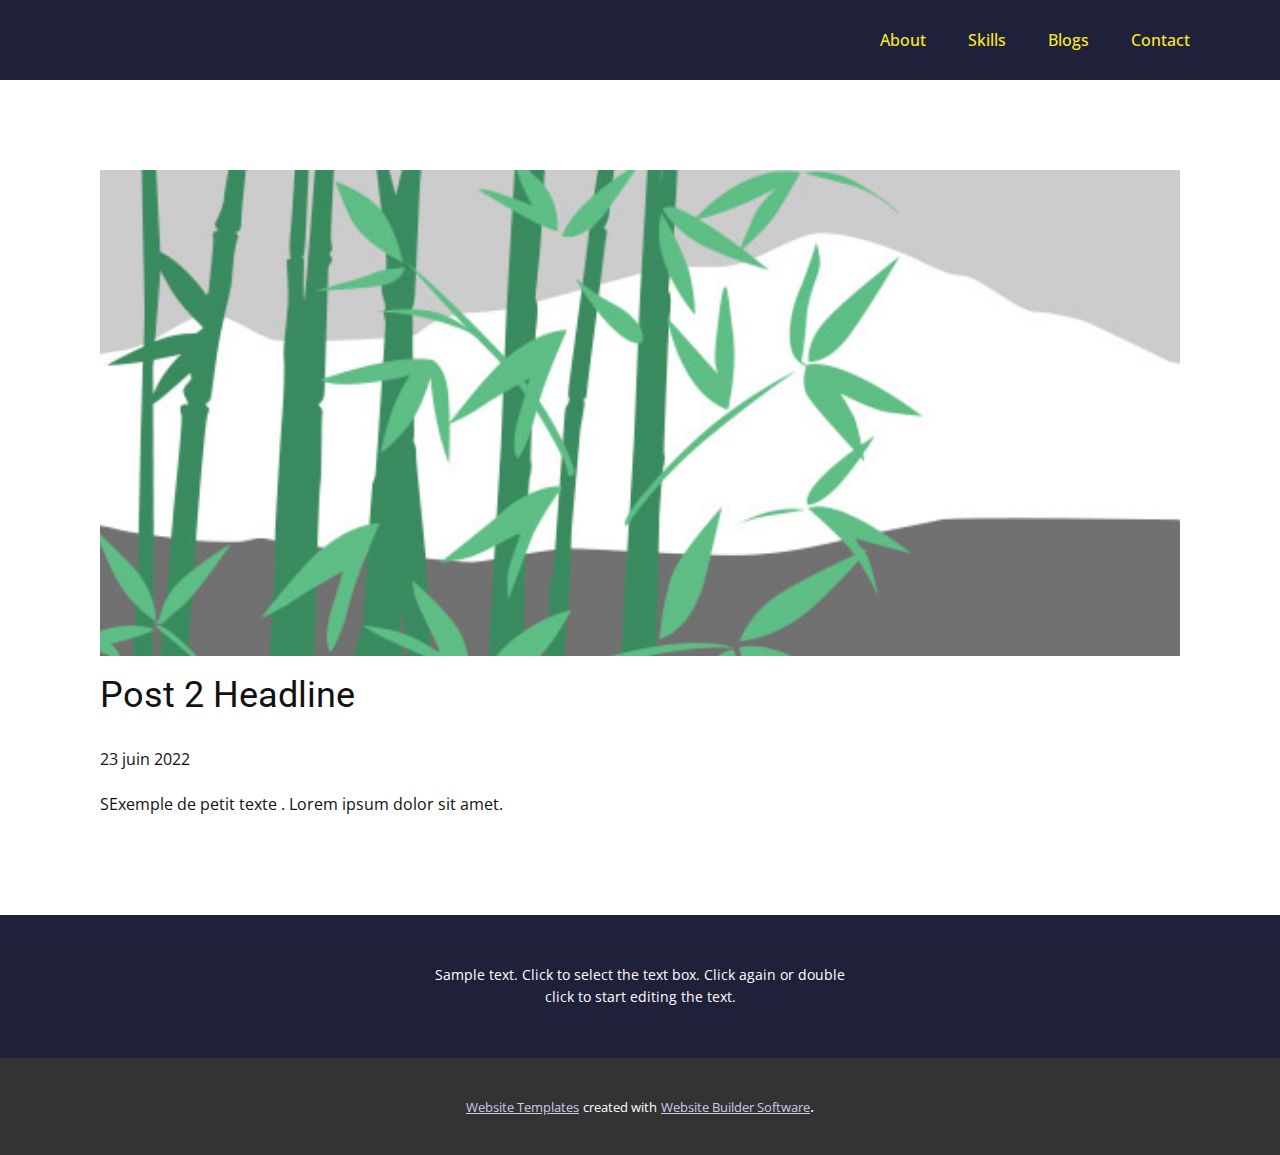
<file: blog/post-1.html>
<!doctype html>
<html style="font-size: 16px;"><head>
    <meta name="viewport" content="width=device-width, initial-scale=1.0">
    <meta charset="utf-8">
    <meta name="keywords" content="Post 1 Headline">
    <meta name="description" content="">
    <meta name="page_type" content="np-template-header-footer-from-plugin">
    <title>Post 2 Headline</title>
    <link rel="stylesheet" href="../nicepage.css" media="screen">
<link rel="stylesheet" href="../Post-Template.css" media="screen">
    <script class="u-script" type="text/javascript" src="../jquery.js" defer=""></script>
    <script class="u-script" type="text/javascript" src="../nicepage.js" defer=""></script>
    <meta name="generator" content="Nicepage 4.6.5, nicepage.com">
    <link id="u-theme-google-font" rel="stylesheet" href="https://fonts.googleapis.com/css?family=Roboto:100,100i,300,300i,400,400i,500,500i,700,700i,900,900i|Open+Sans:300,300i,400,400i,500,500i,600,600i,700,700i,800,800i">
    
    
    <script type="application/ld+json">{
		"@context": "http://schema.org",
		"@type": "Organization",
		"name": ""
}</script>
    <meta name="theme-color" content="#1f203a">
  </head>
  <body class="u-body u-xl-mode"><header class="u-clearfix u-header u-palette-1-base u-sticky u-header" id="sec-ab9d"><div class="u-clearfix u-sheet u-valign-middle u-sheet-1">
        <nav class="u-menu u-menu-dropdown u-offcanvas u-menu-1" data-responsive-from="XS">
          <div class="menu-collapse" style="font-size: 1rem; letter-spacing: 0px; font-weight: 500;">
            <a class="u-button-style u-custom-active-border-color u-custom-active-color u-custom-border u-custom-border-color u-custom-borders u-custom-hover-border-color u-custom-hover-color u-custom-left-right-menu-spacing u-custom-padding-bottom u-custom-text-active-color u-custom-text-color u-custom-text-hover-color u-custom-top-bottom-menu-spacing u-nav-link u-text-active-palette-1-base u-text-hover-palette-2-base u-text-white" href="#">
              <svg class="u-svg-link" viewBox="0 0 24 24"><use xmlns:xlink="http://www.w3.org/1999/xlink" xlink:href="#menu-hamburger"></use></svg>
              <svg class="u-svg-content" version="1.1" id="menu-hamburger" viewBox="0 0 16 16" x="0px" y="0px" xmlns:xlink="http://www.w3.org/1999/xlink" xmlns="http://www.w3.org/2000/svg"><g><rect y="1" width="16" height="2"></rect><rect y="7" width="16" height="2"></rect><rect y="13" width="16" height="2"></rect>
</g></svg>
            </a>
          </div>
          <div class="u-custom-menu u-nav-container">
            <ul class="u-nav u-spacing-2 u-unstyled u-nav-1"><li class="u-nav-item"><a class="u-active-grey-5 u-border-active-palette-1-base u-border-hover-palette-1-base u-button-style u-hover-grey-10 u-nav-link u-text-active-palette-3-base u-text-hover-palette-3-base u-text-palette-3-base" href="../Accueil.html#sec-7c5b" data-page-id="1398322107" style="padding: 10px 20px;">About</a>
</li><li class="u-nav-item"><a class="u-active-grey-5 u-border-active-palette-1-base u-border-hover-palette-1-base u-button-style u-hover-grey-10 u-nav-link u-text-active-palette-3-base u-text-hover-palette-3-base u-text-palette-3-base" href="../Accueil.html#carousel_96a0" data-page-id="1398322107" style="padding: 10px 20px;">Skills</a>
</li><li class="u-nav-item"><a class="u-active-grey-5 u-border-active-palette-1-base u-border-hover-palette-1-base u-button-style u-hover-grey-10 u-nav-link u-text-active-palette-3-base u-text-hover-palette-3-base u-text-palette-3-base" href="../Accueil.html#carousel_9d5a" data-page-id="1398322107" style="padding: 10px 20px;">Blogs</a>
</li><li class="u-nav-item"><a class="u-active-grey-5 u-border-active-palette-1-base u-border-hover-palette-1-base u-button-style u-hover-grey-10 u-nav-link u-text-active-palette-3-base u-text-hover-palette-3-base u-text-palette-3-base" href="../Accueil.html#sec-77fd" data-page-id="1398322107" style="padding: 10px 20px;">Contact</a>
</li></ul>
          </div>
          <div class="u-custom-menu u-nav-container-collapse">
            <div class="u-black u-container-style u-inner-container-layout u-opacity u-opacity-95 u-sidenav">
              <div class="u-inner-container-layout u-sidenav-overflow">
                <div class="u-menu-close"></div>
                <ul class="u-align-center u-nav u-popupmenu-items u-unstyled u-nav-2"><li class="u-nav-item"><a class="u-button-style u-nav-link" href="../Accueil.html#sec-7c5b" data-page-id="1398322107" style="padding: 10px 20px;">About</a>
</li><li class="u-nav-item"><a class="u-button-style u-nav-link" href="../Accueil.html#carousel_96a0" data-page-id="1398322107" style="padding: 10px 20px;">Skills</a>
</li><li class="u-nav-item"><a class="u-button-style u-nav-link" href="../Accueil.html#carousel_9d5a" data-page-id="1398322107" style="padding: 10px 20px;">Blogs</a>
</li><li class="u-nav-item"><a class="u-button-style u-nav-link" href="../Accueil.html#sec-77fd" data-page-id="1398322107" style="padding: 10px 20px;">Contact</a>
</li></ul>
              </div>
            </div>
            <div class="u-black u-menu-overlay u-opacity u-opacity-70"></div>
          </div>
        </nav>
      </div></header>
    <section class="u-align-center u-clearfix u-section-1" id="sec-6361">
      <div class="u-clearfix u-sheet u-valign-middle-md u-valign-middle-sm u-valign-middle-xs u-sheet-1"><!--post_details--><!--post_details_options_json--><!--{"source":""}--><!--/post_details_options_json--><!--blog_post-->
        <div class="u-container-style u-expanded-width u-post-details u-post-details-1">
          <div class="u-container-layout u-valign-middle u-container-layout-1"><!--blog_post_image-->
            <img alt="" class="u-blog-control u-expanded-width u-image u-image-default u-image-1" src="[data-uri]"><!--/blog_post_image--><!--blog_post_header-->
            <h2 class="u-blog-control u-text u-text-1">Post 2 Headline</h2><!--/blog_post_header--><!--blog_post_metadata-->
            <div class="u-blog-control u-metadata u-metadata-1"><!--blog_post_metadata_date-->
              <span class="u-meta-date u-meta-icon">23 juin 2022</span><!--/blog_post_metadata_date--><!--blog_post_metadata_category-->
              <!--/blog_post_metadata_category--><!--blog_post_metadata_comments-->
              <!--/blog_post_metadata_comments-->
            </div><!--/blog_post_metadata--><!--blog_post_content-->
            <div class="u-align-justify u-blog-control u-post-content u-text u-text-2 fr-view">
  SExemple de petit texte . Lorem ipsum dolor sit amet.
  </div><!--/blog_post_content-->
          </div>
        </div><!--/blog_post--><!--/post_details-->
      </div>
    </section>
    
    
    <footer class="u-align-center u-clearfix u-footer u-palette-1-base u-footer" id="sec-0f65"><div class="u-clearfix u-sheet u-sheet-1">
        <p class="u-small-text u-text u-text-variant u-text-1">Sample text. Click to select the text box. Click again or double click to start editing the text.</p>
      </div></footer>
    <section class="u-backlink u-clearfix u-grey-80">
      <a class="u-link" href="https://nicepage.com/website-templates" target="_blank">
        <span>Website Templates</span>
      </a>
      <p class="u-text">
        <span>created with</span>
      </p>
      <a class="u-link" href="" target="_blank">
        <span>Website Builder Software</span>
      </a>. 
    </section>
  
</body></html>
</file>
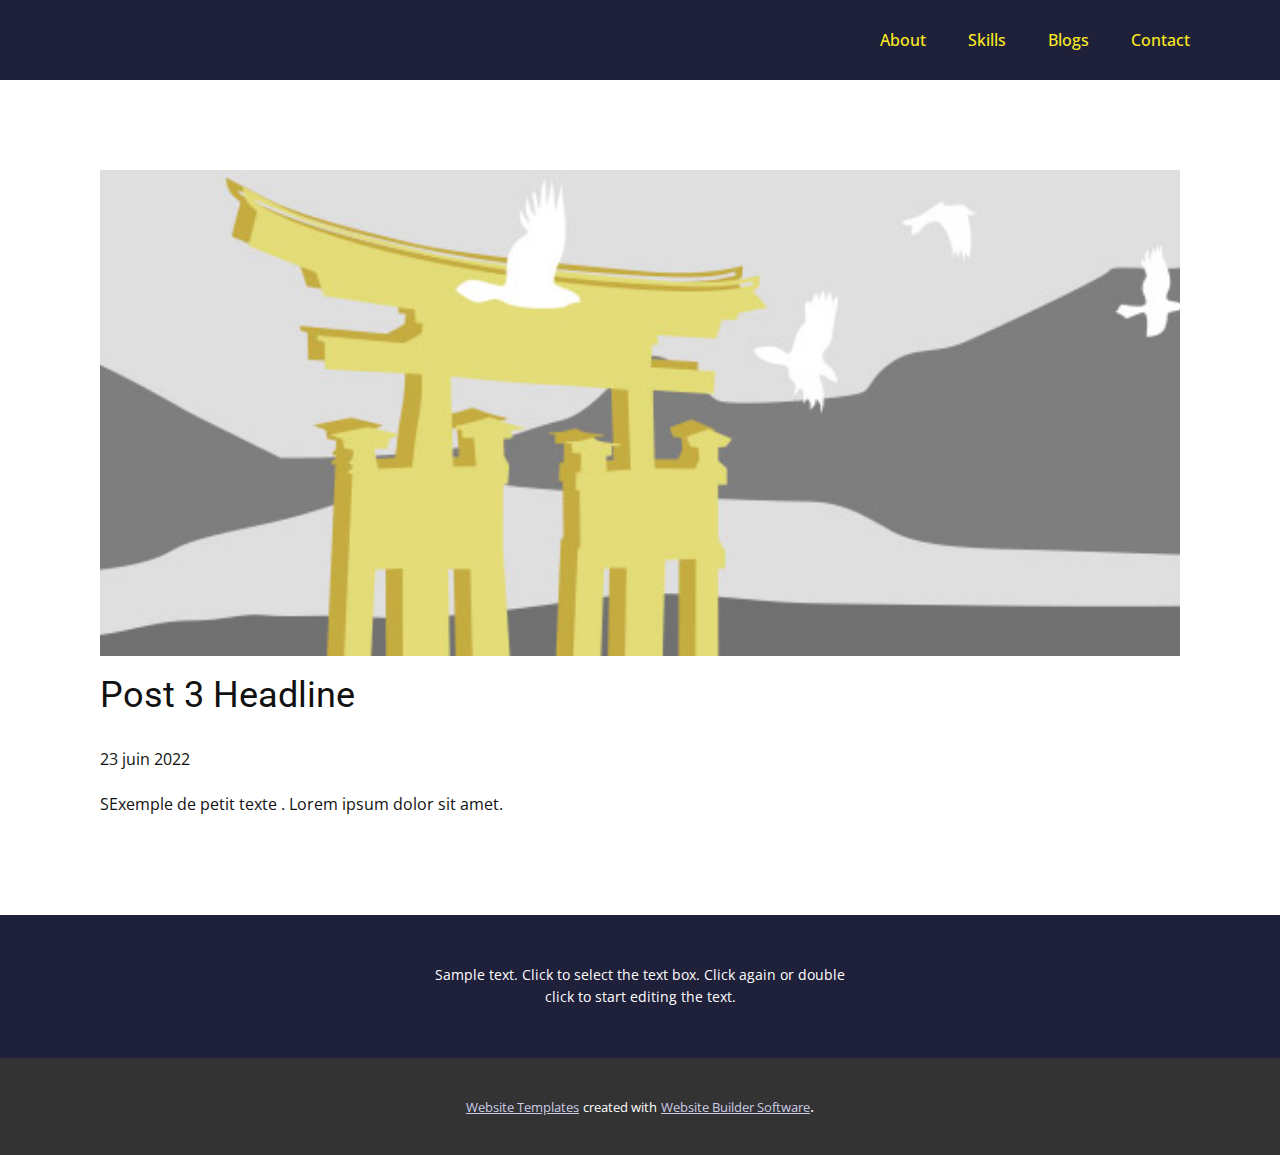
<file: blog/post-2.html>
<!doctype html>
<html style="font-size: 16px;"><head>
    <meta name="viewport" content="width=device-width, initial-scale=1.0">
    <meta charset="utf-8">
    <meta name="keywords" content="Post 1 Headline">
    <meta name="description" content="">
    <meta name="page_type" content="np-template-header-footer-from-plugin">
    <title>Post 3 Headline</title>
    <link rel="stylesheet" href="../nicepage.css" media="screen">
<link rel="stylesheet" href="../Post-Template.css" media="screen">
    <script class="u-script" type="text/javascript" src="../jquery.js" defer=""></script>
    <script class="u-script" type="text/javascript" src="../nicepage.js" defer=""></script>
    <meta name="generator" content="Nicepage 4.6.5, nicepage.com">
    <link id="u-theme-google-font" rel="stylesheet" href="https://fonts.googleapis.com/css?family=Roboto:100,100i,300,300i,400,400i,500,500i,700,700i,900,900i|Open+Sans:300,300i,400,400i,500,500i,600,600i,700,700i,800,800i">
    
    
    <script type="application/ld+json">{
		"@context": "http://schema.org",
		"@type": "Organization",
		"name": ""
}</script>
    <meta name="theme-color" content="#1f203a">
  </head>
  <body class="u-body u-xl-mode"><header class="u-clearfix u-header u-palette-1-base u-sticky u-header" id="sec-ab9d"><div class="u-clearfix u-sheet u-valign-middle u-sheet-1">
        <nav class="u-menu u-menu-dropdown u-offcanvas u-menu-1" data-responsive-from="XS">
          <div class="menu-collapse" style="font-size: 1rem; letter-spacing: 0px; font-weight: 500;">
            <a class="u-button-style u-custom-active-border-color u-custom-active-color u-custom-border u-custom-border-color u-custom-borders u-custom-hover-border-color u-custom-hover-color u-custom-left-right-menu-spacing u-custom-padding-bottom u-custom-text-active-color u-custom-text-color u-custom-text-hover-color u-custom-top-bottom-menu-spacing u-nav-link u-text-active-palette-1-base u-text-hover-palette-2-base u-text-white" href="#">
              <svg class="u-svg-link" viewBox="0 0 24 24"><use xmlns:xlink="http://www.w3.org/1999/xlink" xlink:href="#menu-hamburger"></use></svg>
              <svg class="u-svg-content" version="1.1" id="menu-hamburger" viewBox="0 0 16 16" x="0px" y="0px" xmlns:xlink="http://www.w3.org/1999/xlink" xmlns="http://www.w3.org/2000/svg"><g><rect y="1" width="16" height="2"></rect><rect y="7" width="16" height="2"></rect><rect y="13" width="16" height="2"></rect>
</g></svg>
            </a>
          </div>
          <div class="u-custom-menu u-nav-container">
            <ul class="u-nav u-spacing-2 u-unstyled u-nav-1"><li class="u-nav-item"><a class="u-active-grey-5 u-border-active-palette-1-base u-border-hover-palette-1-base u-button-style u-hover-grey-10 u-nav-link u-text-active-palette-3-base u-text-hover-palette-3-base u-text-palette-3-base" href="../Accueil.html#sec-7c5b" data-page-id="1398322107" style="padding: 10px 20px;">About</a>
</li><li class="u-nav-item"><a class="u-active-grey-5 u-border-active-palette-1-base u-border-hover-palette-1-base u-button-style u-hover-grey-10 u-nav-link u-text-active-palette-3-base u-text-hover-palette-3-base u-text-palette-3-base" href="../Accueil.html#carousel_96a0" data-page-id="1398322107" style="padding: 10px 20px;">Skills</a>
</li><li class="u-nav-item"><a class="u-active-grey-5 u-border-active-palette-1-base u-border-hover-palette-1-base u-button-style u-hover-grey-10 u-nav-link u-text-active-palette-3-base u-text-hover-palette-3-base u-text-palette-3-base" href="../Accueil.html#carousel_9d5a" data-page-id="1398322107" style="padding: 10px 20px;">Blogs</a>
</li><li class="u-nav-item"><a class="u-active-grey-5 u-border-active-palette-1-base u-border-hover-palette-1-base u-button-style u-hover-grey-10 u-nav-link u-text-active-palette-3-base u-text-hover-palette-3-base u-text-palette-3-base" href="../Accueil.html#sec-77fd" data-page-id="1398322107" style="padding: 10px 20px;">Contact</a>
</li></ul>
          </div>
          <div class="u-custom-menu u-nav-container-collapse">
            <div class="u-black u-container-style u-inner-container-layout u-opacity u-opacity-95 u-sidenav">
              <div class="u-inner-container-layout u-sidenav-overflow">
                <div class="u-menu-close"></div>
                <ul class="u-align-center u-nav u-popupmenu-items u-unstyled u-nav-2"><li class="u-nav-item"><a class="u-button-style u-nav-link" href="../Accueil.html#sec-7c5b" data-page-id="1398322107" style="padding: 10px 20px;">About</a>
</li><li class="u-nav-item"><a class="u-button-style u-nav-link" href="../Accueil.html#carousel_96a0" data-page-id="1398322107" style="padding: 10px 20px;">Skills</a>
</li><li class="u-nav-item"><a class="u-button-style u-nav-link" href="../Accueil.html#carousel_9d5a" data-page-id="1398322107" style="padding: 10px 20px;">Blogs</a>
</li><li class="u-nav-item"><a class="u-button-style u-nav-link" href="../Accueil.html#sec-77fd" data-page-id="1398322107" style="padding: 10px 20px;">Contact</a>
</li></ul>
              </div>
            </div>
            <div class="u-black u-menu-overlay u-opacity u-opacity-70"></div>
          </div>
        </nav>
      </div></header>
    <section class="u-align-center u-clearfix u-section-1" id="sec-6361">
      <div class="u-clearfix u-sheet u-valign-middle-md u-valign-middle-sm u-valign-middle-xs u-sheet-1"><!--post_details--><!--post_details_options_json--><!--{"source":""}--><!--/post_details_options_json--><!--blog_post-->
        <div class="u-container-style u-expanded-width u-post-details u-post-details-1">
          <div class="u-container-layout u-valign-middle u-container-layout-1"><!--blog_post_image-->
            <img alt="" class="u-blog-control u-expanded-width u-image u-image-default u-image-1" src="[data-uri]"><!--/blog_post_image--><!--blog_post_header-->
            <h2 class="u-blog-control u-text u-text-1">Post 3 Headline</h2><!--/blog_post_header--><!--blog_post_metadata-->
            <div class="u-blog-control u-metadata u-metadata-1"><!--blog_post_metadata_date-->
              <span class="u-meta-date u-meta-icon">23 juin 2022</span><!--/blog_post_metadata_date--><!--blog_post_metadata_category-->
              <!--/blog_post_metadata_category--><!--blog_post_metadata_comments-->
              <!--/blog_post_metadata_comments-->
            </div><!--/blog_post_metadata--><!--blog_post_content-->
            <div class="u-align-justify u-blog-control u-post-content u-text u-text-2 fr-view">
  SExemple de petit texte . Lorem ipsum dolor sit amet.
  </div><!--/blog_post_content-->
          </div>
        </div><!--/blog_post--><!--/post_details-->
      </div>
    </section>
    
    
    <footer class="u-align-center u-clearfix u-footer u-palette-1-base u-footer" id="sec-0f65"><div class="u-clearfix u-sheet u-sheet-1">
        <p class="u-small-text u-text u-text-variant u-text-1">Sample text. Click to select the text box. Click again or double click to start editing the text.</p>
      </div></footer>
    <section class="u-backlink u-clearfix u-grey-80">
      <a class="u-link" href="https://nicepage.com/website-templates" target="_blank">
        <span>Website Templates</span>
      </a>
      <p class="u-text">
        <span>created with</span>
      </p>
      <a class="u-link" href="" target="_blank">
        <span>Website Builder Software</span>
      </a>. 
    </section>
  
</body></html>
</file>
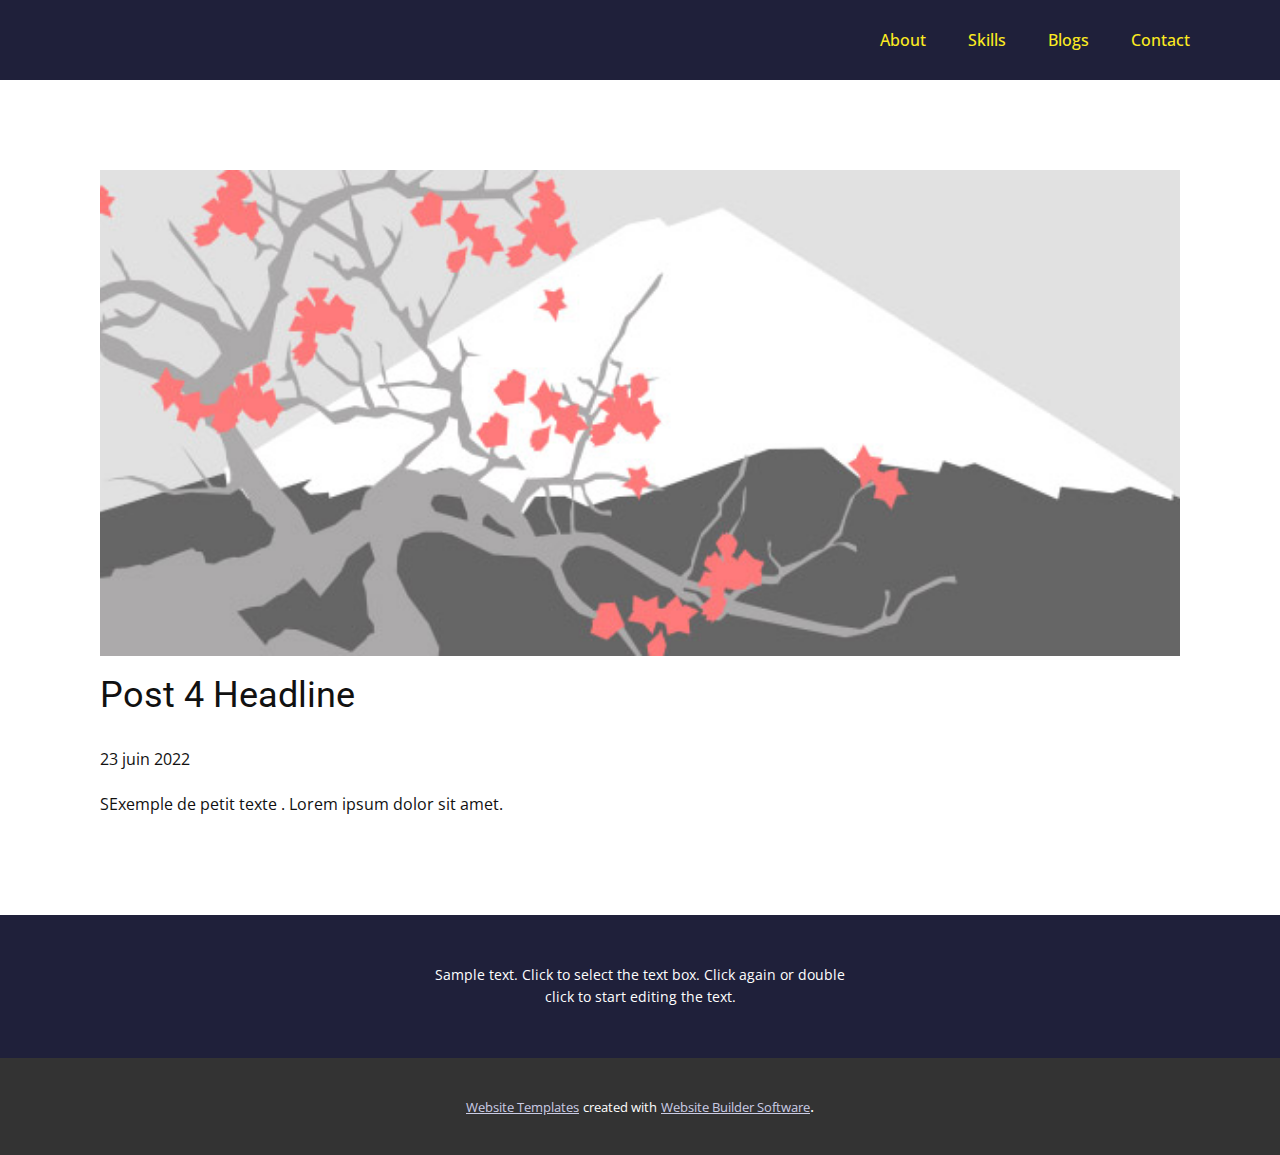
<file: blog/post-3.html>
<!doctype html>
<html style="font-size: 16px;"><head>
    <meta name="viewport" content="width=device-width, initial-scale=1.0">
    <meta charset="utf-8">
    <meta name="keywords" content="Post 1 Headline">
    <meta name="description" content="">
    <meta name="page_type" content="np-template-header-footer-from-plugin">
    <title>Post 4 Headline</title>
    <link rel="stylesheet" href="../nicepage.css" media="screen">
<link rel="stylesheet" href="../Post-Template.css" media="screen">
    <script class="u-script" type="text/javascript" src="../jquery.js" defer=""></script>
    <script class="u-script" type="text/javascript" src="../nicepage.js" defer=""></script>
    <meta name="generator" content="Nicepage 4.6.5, nicepage.com">
    <link id="u-theme-google-font" rel="stylesheet" href="https://fonts.googleapis.com/css?family=Roboto:100,100i,300,300i,400,400i,500,500i,700,700i,900,900i|Open+Sans:300,300i,400,400i,500,500i,600,600i,700,700i,800,800i">
    
    
    <script type="application/ld+json">{
		"@context": "http://schema.org",
		"@type": "Organization",
		"name": ""
}</script>
    <meta name="theme-color" content="#1f203a">
  </head>
  <body class="u-body u-xl-mode"><header class="u-clearfix u-header u-palette-1-base u-sticky u-header" id="sec-ab9d"><div class="u-clearfix u-sheet u-valign-middle u-sheet-1">
        <nav class="u-menu u-menu-dropdown u-offcanvas u-menu-1" data-responsive-from="XS">
          <div class="menu-collapse" style="font-size: 1rem; letter-spacing: 0px; font-weight: 500;">
            <a class="u-button-style u-custom-active-border-color u-custom-active-color u-custom-border u-custom-border-color u-custom-borders u-custom-hover-border-color u-custom-hover-color u-custom-left-right-menu-spacing u-custom-padding-bottom u-custom-text-active-color u-custom-text-color u-custom-text-hover-color u-custom-top-bottom-menu-spacing u-nav-link u-text-active-palette-1-base u-text-hover-palette-2-base u-text-white" href="#">
              <svg class="u-svg-link" viewBox="0 0 24 24"><use xmlns:xlink="http://www.w3.org/1999/xlink" xlink:href="#menu-hamburger"></use></svg>
              <svg class="u-svg-content" version="1.1" id="menu-hamburger" viewBox="0 0 16 16" x="0px" y="0px" xmlns:xlink="http://www.w3.org/1999/xlink" xmlns="http://www.w3.org/2000/svg"><g><rect y="1" width="16" height="2"></rect><rect y="7" width="16" height="2"></rect><rect y="13" width="16" height="2"></rect>
</g></svg>
            </a>
          </div>
          <div class="u-custom-menu u-nav-container">
            <ul class="u-nav u-spacing-2 u-unstyled u-nav-1"><li class="u-nav-item"><a class="u-active-grey-5 u-border-active-palette-1-base u-border-hover-palette-1-base u-button-style u-hover-grey-10 u-nav-link u-text-active-palette-3-base u-text-hover-palette-3-base u-text-palette-3-base" href="../Accueil.html#sec-7c5b" data-page-id="1398322107" style="padding: 10px 20px;">About</a>
</li><li class="u-nav-item"><a class="u-active-grey-5 u-border-active-palette-1-base u-border-hover-palette-1-base u-button-style u-hover-grey-10 u-nav-link u-text-active-palette-3-base u-text-hover-palette-3-base u-text-palette-3-base" href="../Accueil.html#carousel_96a0" data-page-id="1398322107" style="padding: 10px 20px;">Skills</a>
</li><li class="u-nav-item"><a class="u-active-grey-5 u-border-active-palette-1-base u-border-hover-palette-1-base u-button-style u-hover-grey-10 u-nav-link u-text-active-palette-3-base u-text-hover-palette-3-base u-text-palette-3-base" href="../Accueil.html#carousel_9d5a" data-page-id="1398322107" style="padding: 10px 20px;">Blogs</a>
</li><li class="u-nav-item"><a class="u-active-grey-5 u-border-active-palette-1-base u-border-hover-palette-1-base u-button-style u-hover-grey-10 u-nav-link u-text-active-palette-3-base u-text-hover-palette-3-base u-text-palette-3-base" href="../Accueil.html#sec-77fd" data-page-id="1398322107" style="padding: 10px 20px;">Contact</a>
</li></ul>
          </div>
          <div class="u-custom-menu u-nav-container-collapse">
            <div class="u-black u-container-style u-inner-container-layout u-opacity u-opacity-95 u-sidenav">
              <div class="u-inner-container-layout u-sidenav-overflow">
                <div class="u-menu-close"></div>
                <ul class="u-align-center u-nav u-popupmenu-items u-unstyled u-nav-2"><li class="u-nav-item"><a class="u-button-style u-nav-link" href="../Accueil.html#sec-7c5b" data-page-id="1398322107" style="padding: 10px 20px;">About</a>
</li><li class="u-nav-item"><a class="u-button-style u-nav-link" href="../Accueil.html#carousel_96a0" data-page-id="1398322107" style="padding: 10px 20px;">Skills</a>
</li><li class="u-nav-item"><a class="u-button-style u-nav-link" href="../Accueil.html#carousel_9d5a" data-page-id="1398322107" style="padding: 10px 20px;">Blogs</a>
</li><li class="u-nav-item"><a class="u-button-style u-nav-link" href="../Accueil.html#sec-77fd" data-page-id="1398322107" style="padding: 10px 20px;">Contact</a>
</li></ul>
              </div>
            </div>
            <div class="u-black u-menu-overlay u-opacity u-opacity-70"></div>
          </div>
        </nav>
      </div></header>
    <section class="u-align-center u-clearfix u-section-1" id="sec-6361">
      <div class="u-clearfix u-sheet u-valign-middle-md u-valign-middle-sm u-valign-middle-xs u-sheet-1"><!--post_details--><!--post_details_options_json--><!--{"source":""}--><!--/post_details_options_json--><!--blog_post-->
        <div class="u-container-style u-expanded-width u-post-details u-post-details-1">
          <div class="u-container-layout u-valign-middle u-container-layout-1"><!--blog_post_image-->
            <img alt="" class="u-blog-control u-expanded-width u-image u-image-default u-image-1" src="[data-uri]"><!--/blog_post_image--><!--blog_post_header-->
            <h2 class="u-blog-control u-text u-text-1">Post 4 Headline</h2><!--/blog_post_header--><!--blog_post_metadata-->
            <div class="u-blog-control u-metadata u-metadata-1"><!--blog_post_metadata_date-->
              <span class="u-meta-date u-meta-icon">23 juin 2022</span><!--/blog_post_metadata_date--><!--blog_post_metadata_category-->
              <!--/blog_post_metadata_category--><!--blog_post_metadata_comments-->
              <!--/blog_post_metadata_comments-->
            </div><!--/blog_post_metadata--><!--blog_post_content-->
            <div class="u-align-justify u-blog-control u-post-content u-text u-text-2 fr-view">
  SExemple de petit texte . Lorem ipsum dolor sit amet.
  </div><!--/blog_post_content-->
          </div>
        </div><!--/blog_post--><!--/post_details-->
      </div>
    </section>
    
    
    <footer class="u-align-center u-clearfix u-footer u-palette-1-base u-footer" id="sec-0f65"><div class="u-clearfix u-sheet u-sheet-1">
        <p class="u-small-text u-text u-text-variant u-text-1">Sample text. Click to select the text box. Click again or double click to start editing the text.</p>
      </div></footer>
    <section class="u-backlink u-clearfix u-grey-80">
      <a class="u-link" href="https://nicepage.com/website-templates" target="_blank">
        <span>Website Templates</span>
      </a>
      <p class="u-text">
        <span>created with</span>
      </p>
      <a class="u-link" href="" target="_blank">
        <span>Website Builder Software</span>
      </a>. 
    </section>
  
</body></html>
</file>
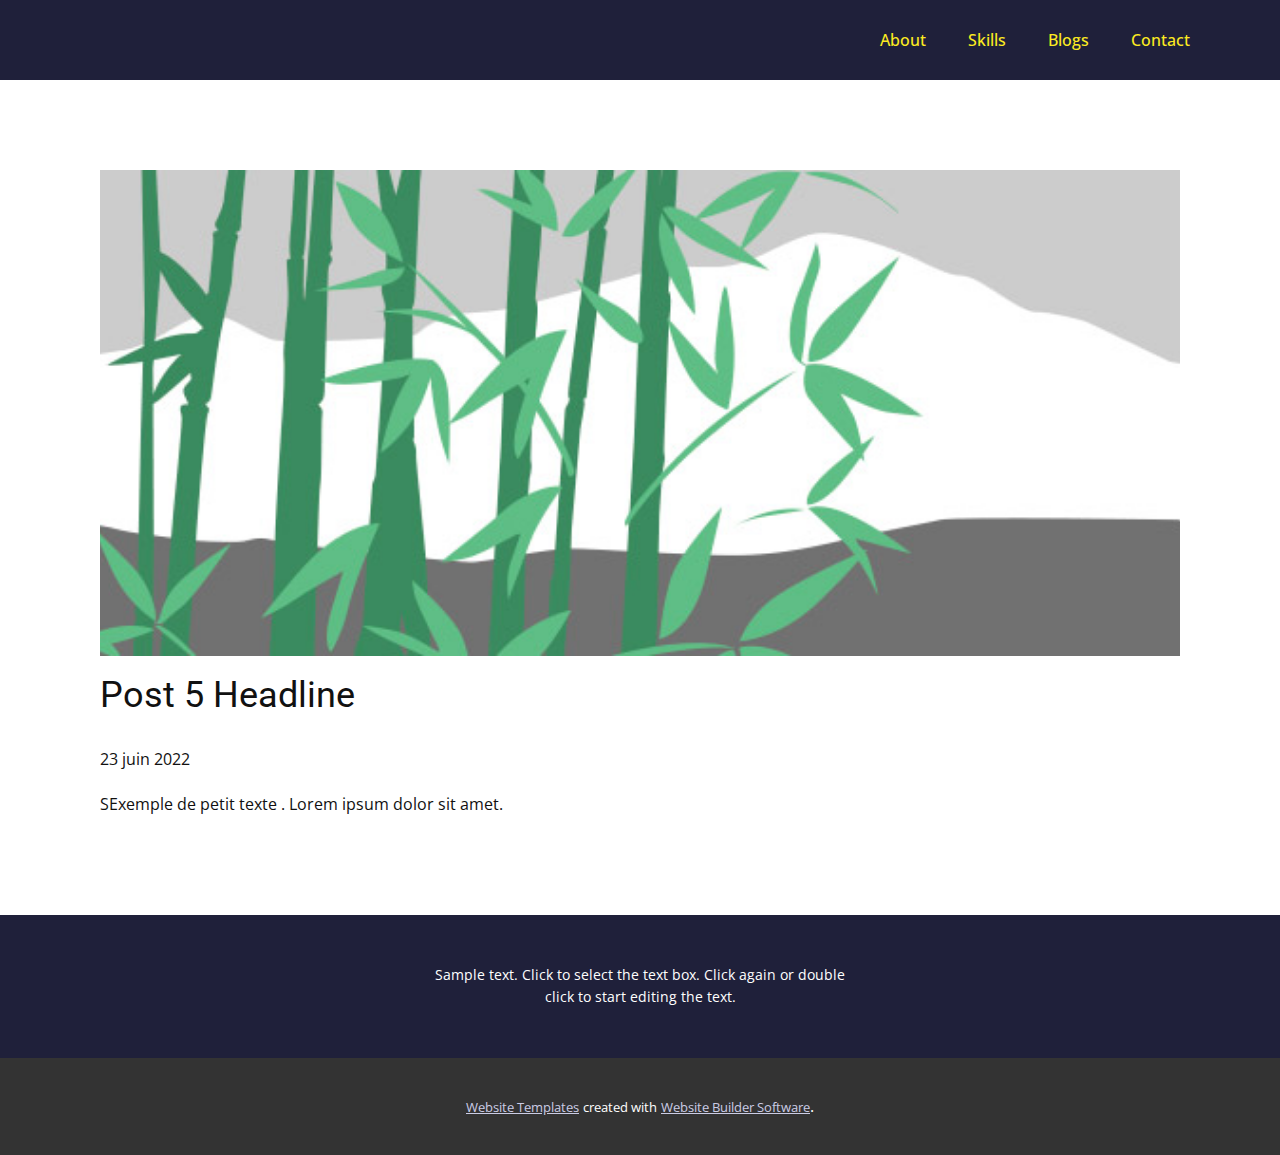
<file: blog/post-4.html>
<!doctype html>
<html style="font-size: 16px;"><head>
    <meta name="viewport" content="width=device-width, initial-scale=1.0">
    <meta charset="utf-8">
    <meta name="keywords" content="Post 1 Headline">
    <meta name="description" content="">
    <meta name="page_type" content="np-template-header-footer-from-plugin">
    <title>Post 5 Headline</title>
    <link rel="stylesheet" href="../nicepage.css" media="screen">
<link rel="stylesheet" href="../Post-Template.css" media="screen">
    <script class="u-script" type="text/javascript" src="../jquery.js" defer=""></script>
    <script class="u-script" type="text/javascript" src="../nicepage.js" defer=""></script>
    <meta name="generator" content="Nicepage 4.6.5, nicepage.com">
    <link id="u-theme-google-font" rel="stylesheet" href="https://fonts.googleapis.com/css?family=Roboto:100,100i,300,300i,400,400i,500,500i,700,700i,900,900i|Open+Sans:300,300i,400,400i,500,500i,600,600i,700,700i,800,800i">
    
    
    <script type="application/ld+json">{
		"@context": "http://schema.org",
		"@type": "Organization",
		"name": ""
}</script>
    <meta name="theme-color" content="#1f203a">
  </head>
  <body class="u-body u-xl-mode"><header class="u-clearfix u-header u-palette-1-base u-sticky u-header" id="sec-ab9d"><div class="u-clearfix u-sheet u-valign-middle u-sheet-1">
        <nav class="u-menu u-menu-dropdown u-offcanvas u-menu-1" data-responsive-from="XS">
          <div class="menu-collapse" style="font-size: 1rem; letter-spacing: 0px; font-weight: 500;">
            <a class="u-button-style u-custom-active-border-color u-custom-active-color u-custom-border u-custom-border-color u-custom-borders u-custom-hover-border-color u-custom-hover-color u-custom-left-right-menu-spacing u-custom-padding-bottom u-custom-text-active-color u-custom-text-color u-custom-text-hover-color u-custom-top-bottom-menu-spacing u-nav-link u-text-active-palette-1-base u-text-hover-palette-2-base u-text-white" href="#">
              <svg class="u-svg-link" viewBox="0 0 24 24"><use xmlns:xlink="http://www.w3.org/1999/xlink" xlink:href="#menu-hamburger"></use></svg>
              <svg class="u-svg-content" version="1.1" id="menu-hamburger" viewBox="0 0 16 16" x="0px" y="0px" xmlns:xlink="http://www.w3.org/1999/xlink" xmlns="http://www.w3.org/2000/svg"><g><rect y="1" width="16" height="2"></rect><rect y="7" width="16" height="2"></rect><rect y="13" width="16" height="2"></rect>
</g></svg>
            </a>
          </div>
          <div class="u-custom-menu u-nav-container">
            <ul class="u-nav u-spacing-2 u-unstyled u-nav-1"><li class="u-nav-item"><a class="u-active-grey-5 u-border-active-palette-1-base u-border-hover-palette-1-base u-button-style u-hover-grey-10 u-nav-link u-text-active-palette-3-base u-text-hover-palette-3-base u-text-palette-3-base" href="../Accueil.html#sec-7c5b" data-page-id="1398322107" style="padding: 10px 20px;">About</a>
</li><li class="u-nav-item"><a class="u-active-grey-5 u-border-active-palette-1-base u-border-hover-palette-1-base u-button-style u-hover-grey-10 u-nav-link u-text-active-palette-3-base u-text-hover-palette-3-base u-text-palette-3-base" href="../Accueil.html#carousel_96a0" data-page-id="1398322107" style="padding: 10px 20px;">Skills</a>
</li><li class="u-nav-item"><a class="u-active-grey-5 u-border-active-palette-1-base u-border-hover-palette-1-base u-button-style u-hover-grey-10 u-nav-link u-text-active-palette-3-base u-text-hover-palette-3-base u-text-palette-3-base" href="../Accueil.html#carousel_9d5a" data-page-id="1398322107" style="padding: 10px 20px;">Blogs</a>
</li><li class="u-nav-item"><a class="u-active-grey-5 u-border-active-palette-1-base u-border-hover-palette-1-base u-button-style u-hover-grey-10 u-nav-link u-text-active-palette-3-base u-text-hover-palette-3-base u-text-palette-3-base" href="../Accueil.html#sec-77fd" data-page-id="1398322107" style="padding: 10px 20px;">Contact</a>
</li></ul>
          </div>
          <div class="u-custom-menu u-nav-container-collapse">
            <div class="u-black u-container-style u-inner-container-layout u-opacity u-opacity-95 u-sidenav">
              <div class="u-inner-container-layout u-sidenav-overflow">
                <div class="u-menu-close"></div>
                <ul class="u-align-center u-nav u-popupmenu-items u-unstyled u-nav-2"><li class="u-nav-item"><a class="u-button-style u-nav-link" href="../Accueil.html#sec-7c5b" data-page-id="1398322107" style="padding: 10px 20px;">About</a>
</li><li class="u-nav-item"><a class="u-button-style u-nav-link" href="../Accueil.html#carousel_96a0" data-page-id="1398322107" style="padding: 10px 20px;">Skills</a>
</li><li class="u-nav-item"><a class="u-button-style u-nav-link" href="../Accueil.html#carousel_9d5a" data-page-id="1398322107" style="padding: 10px 20px;">Blogs</a>
</li><li class="u-nav-item"><a class="u-button-style u-nav-link" href="../Accueil.html#sec-77fd" data-page-id="1398322107" style="padding: 10px 20px;">Contact</a>
</li></ul>
              </div>
            </div>
            <div class="u-black u-menu-overlay u-opacity u-opacity-70"></div>
          </div>
        </nav>
      </div></header>
    <section class="u-align-center u-clearfix u-section-1" id="sec-6361">
      <div class="u-clearfix u-sheet u-valign-middle-md u-valign-middle-sm u-valign-middle-xs u-sheet-1"><!--post_details--><!--post_details_options_json--><!--{"source":""}--><!--/post_details_options_json--><!--blog_post-->
        <div class="u-container-style u-expanded-width u-post-details u-post-details-1">
          <div class="u-container-layout u-valign-middle u-container-layout-1"><!--blog_post_image-->
            <img alt="" class="u-blog-control u-expanded-width u-image u-image-default u-image-1" src="[data-uri]"><!--/blog_post_image--><!--blog_post_header-->
            <h2 class="u-blog-control u-text u-text-1">Post 5 Headline</h2><!--/blog_post_header--><!--blog_post_metadata-->
            <div class="u-blog-control u-metadata u-metadata-1"><!--blog_post_metadata_date-->
              <span class="u-meta-date u-meta-icon">23 juin 2022</span><!--/blog_post_metadata_date--><!--blog_post_metadata_category-->
              <!--/blog_post_metadata_category--><!--blog_post_metadata_comments-->
              <!--/blog_post_metadata_comments-->
            </div><!--/blog_post_metadata--><!--blog_post_content-->
            <div class="u-align-justify u-blog-control u-post-content u-text u-text-2 fr-view">
  SExemple de petit texte . Lorem ipsum dolor sit amet.
  </div><!--/blog_post_content-->
          </div>
        </div><!--/blog_post--><!--/post_details-->
      </div>
    </section>
    
    
    <footer class="u-align-center u-clearfix u-footer u-palette-1-base u-footer" id="sec-0f65"><div class="u-clearfix u-sheet u-sheet-1">
        <p class="u-small-text u-text u-text-variant u-text-1">Sample text. Click to select the text box. Click again or double click to start editing the text.</p>
      </div></footer>
    <section class="u-backlink u-clearfix u-grey-80">
      <a class="u-link" href="https://nicepage.com/website-templates" target="_blank">
        <span>Website Templates</span>
      </a>
      <p class="u-text">
        <span>created with</span>
      </p>
      <a class="u-link" href="" target="_blank">
        <span>Website Builder Software</span>
      </a>. 
    </section>
  
</body></html>
</file>
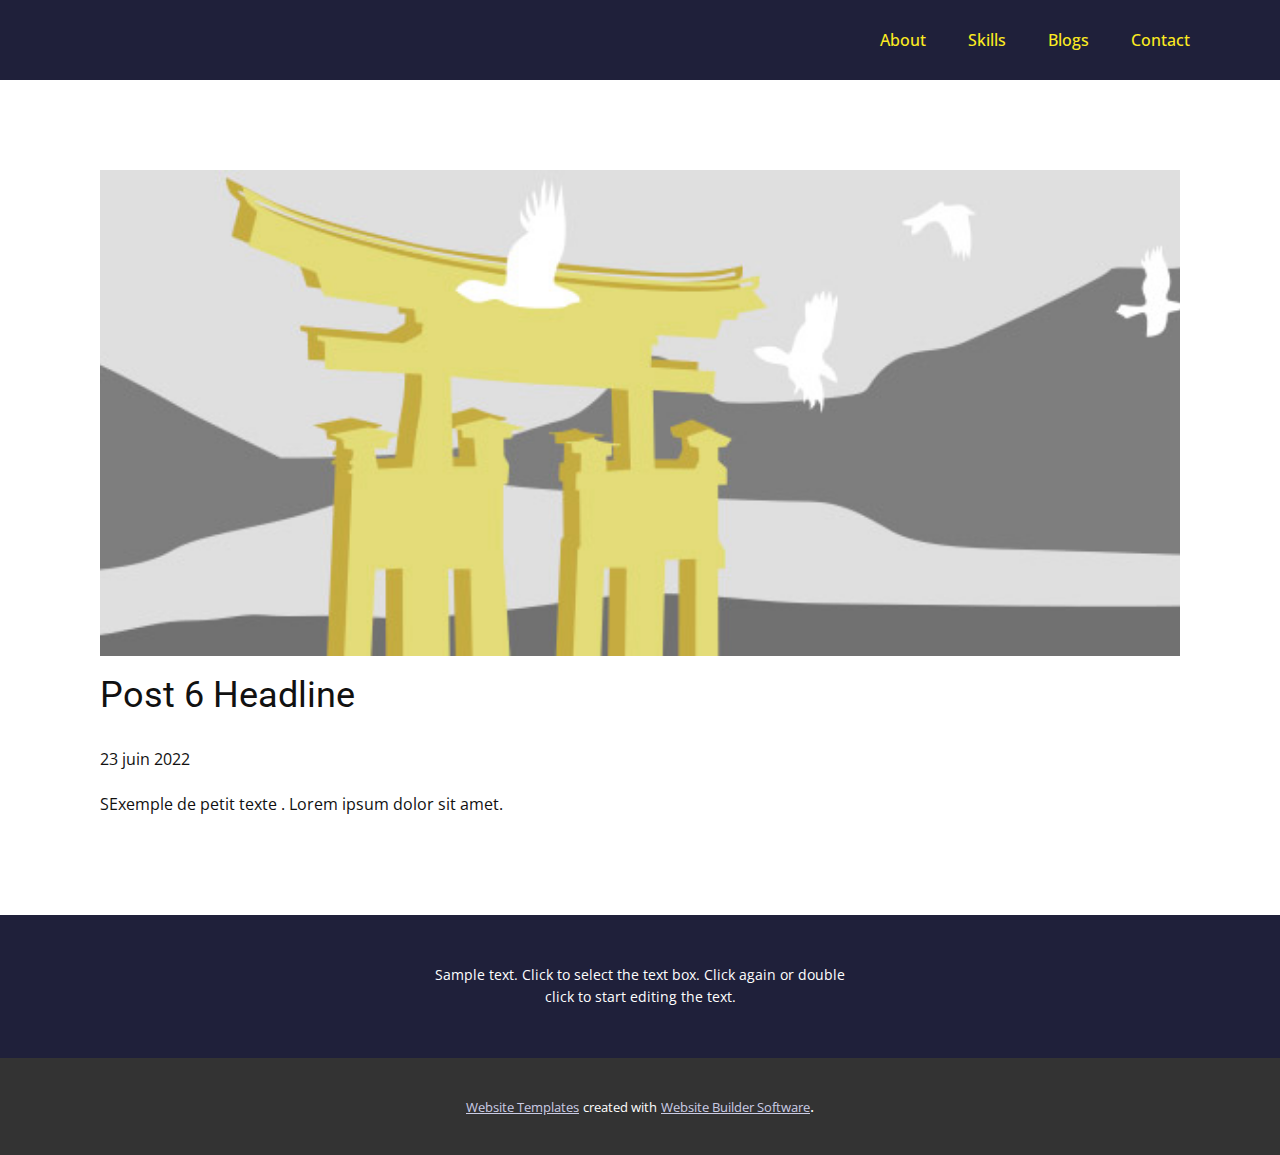
<file: blog/post-5.html>
<!doctype html>
<html style="font-size: 16px;"><head>
    <meta name="viewport" content="width=device-width, initial-scale=1.0">
    <meta charset="utf-8">
    <meta name="keywords" content="Post 1 Headline">
    <meta name="description" content="">
    <meta name="page_type" content="np-template-header-footer-from-plugin">
    <title>Post 6 Headline</title>
    <link rel="stylesheet" href="../nicepage.css" media="screen">
<link rel="stylesheet" href="../Post-Template.css" media="screen">
    <script class="u-script" type="text/javascript" src="../jquery.js" defer=""></script>
    <script class="u-script" type="text/javascript" src="../nicepage.js" defer=""></script>
    <meta name="generator" content="Nicepage 4.6.5, nicepage.com">
    <link id="u-theme-google-font" rel="stylesheet" href="https://fonts.googleapis.com/css?family=Roboto:100,100i,300,300i,400,400i,500,500i,700,700i,900,900i|Open+Sans:300,300i,400,400i,500,500i,600,600i,700,700i,800,800i">
    
    
    <script type="application/ld+json">{
		"@context": "http://schema.org",
		"@type": "Organization",
		"name": ""
}</script>
    <meta name="theme-color" content="#1f203a">
  </head>
  <body class="u-body u-xl-mode"><header class="u-clearfix u-header u-palette-1-base u-sticky u-header" id="sec-ab9d"><div class="u-clearfix u-sheet u-valign-middle u-sheet-1">
        <nav class="u-menu u-menu-dropdown u-offcanvas u-menu-1" data-responsive-from="XS">
          <div class="menu-collapse" style="font-size: 1rem; letter-spacing: 0px; font-weight: 500;">
            <a class="u-button-style u-custom-active-border-color u-custom-active-color u-custom-border u-custom-border-color u-custom-borders u-custom-hover-border-color u-custom-hover-color u-custom-left-right-menu-spacing u-custom-padding-bottom u-custom-text-active-color u-custom-text-color u-custom-text-hover-color u-custom-top-bottom-menu-spacing u-nav-link u-text-active-palette-1-base u-text-hover-palette-2-base u-text-white" href="#">
              <svg class="u-svg-link" viewBox="0 0 24 24"><use xmlns:xlink="http://www.w3.org/1999/xlink" xlink:href="#menu-hamburger"></use></svg>
              <svg class="u-svg-content" version="1.1" id="menu-hamburger" viewBox="0 0 16 16" x="0px" y="0px" xmlns:xlink="http://www.w3.org/1999/xlink" xmlns="http://www.w3.org/2000/svg"><g><rect y="1" width="16" height="2"></rect><rect y="7" width="16" height="2"></rect><rect y="13" width="16" height="2"></rect>
</g></svg>
            </a>
          </div>
          <div class="u-custom-menu u-nav-container">
            <ul class="u-nav u-spacing-2 u-unstyled u-nav-1"><li class="u-nav-item"><a class="u-active-grey-5 u-border-active-palette-1-base u-border-hover-palette-1-base u-button-style u-hover-grey-10 u-nav-link u-text-active-palette-3-base u-text-hover-palette-3-base u-text-palette-3-base" href="../Accueil.html#sec-7c5b" data-page-id="1398322107" style="padding: 10px 20px;">About</a>
</li><li class="u-nav-item"><a class="u-active-grey-5 u-border-active-palette-1-base u-border-hover-palette-1-base u-button-style u-hover-grey-10 u-nav-link u-text-active-palette-3-base u-text-hover-palette-3-base u-text-palette-3-base" href="../Accueil.html#carousel_96a0" data-page-id="1398322107" style="padding: 10px 20px;">Skills</a>
</li><li class="u-nav-item"><a class="u-active-grey-5 u-border-active-palette-1-base u-border-hover-palette-1-base u-button-style u-hover-grey-10 u-nav-link u-text-active-palette-3-base u-text-hover-palette-3-base u-text-palette-3-base" href="../Accueil.html#carousel_9d5a" data-page-id="1398322107" style="padding: 10px 20px;">Blogs</a>
</li><li class="u-nav-item"><a class="u-active-grey-5 u-border-active-palette-1-base u-border-hover-palette-1-base u-button-style u-hover-grey-10 u-nav-link u-text-active-palette-3-base u-text-hover-palette-3-base u-text-palette-3-base" href="../Accueil.html#sec-77fd" data-page-id="1398322107" style="padding: 10px 20px;">Contact</a>
</li></ul>
          </div>
          <div class="u-custom-menu u-nav-container-collapse">
            <div class="u-black u-container-style u-inner-container-layout u-opacity u-opacity-95 u-sidenav">
              <div class="u-inner-container-layout u-sidenav-overflow">
                <div class="u-menu-close"></div>
                <ul class="u-align-center u-nav u-popupmenu-items u-unstyled u-nav-2"><li class="u-nav-item"><a class="u-button-style u-nav-link" href="../Accueil.html#sec-7c5b" data-page-id="1398322107" style="padding: 10px 20px;">About</a>
</li><li class="u-nav-item"><a class="u-button-style u-nav-link" href="../Accueil.html#carousel_96a0" data-page-id="1398322107" style="padding: 10px 20px;">Skills</a>
</li><li class="u-nav-item"><a class="u-button-style u-nav-link" href="../Accueil.html#carousel_9d5a" data-page-id="1398322107" style="padding: 10px 20px;">Blogs</a>
</li><li class="u-nav-item"><a class="u-button-style u-nav-link" href="../Accueil.html#sec-77fd" data-page-id="1398322107" style="padding: 10px 20px;">Contact</a>
</li></ul>
              </div>
            </div>
            <div class="u-black u-menu-overlay u-opacity u-opacity-70"></div>
          </div>
        </nav>
      </div></header>
    <section class="u-align-center u-clearfix u-section-1" id="sec-6361">
      <div class="u-clearfix u-sheet u-valign-middle-md u-valign-middle-sm u-valign-middle-xs u-sheet-1"><!--post_details--><!--post_details_options_json--><!--{"source":""}--><!--/post_details_options_json--><!--blog_post-->
        <div class="u-container-style u-expanded-width u-post-details u-post-details-1">
          <div class="u-container-layout u-valign-middle u-container-layout-1"><!--blog_post_image-->
            <img alt="" class="u-blog-control u-expanded-width u-image u-image-default u-image-1" src="[data-uri]"><!--/blog_post_image--><!--blog_post_header-->
            <h2 class="u-blog-control u-text u-text-1">Post 6 Headline</h2><!--/blog_post_header--><!--blog_post_metadata-->
            <div class="u-blog-control u-metadata u-metadata-1"><!--blog_post_metadata_date-->
              <span class="u-meta-date u-meta-icon">23 juin 2022</span><!--/blog_post_metadata_date--><!--blog_post_metadata_category-->
              <!--/blog_post_metadata_category--><!--blog_post_metadata_comments-->
              <!--/blog_post_metadata_comments-->
            </div><!--/blog_post_metadata--><!--blog_post_content-->
            <div class="u-align-justify u-blog-control u-post-content u-text u-text-2 fr-view">
  SExemple de petit texte . Lorem ipsum dolor sit amet.
  </div><!--/blog_post_content-->
          </div>
        </div><!--/blog_post--><!--/post_details-->
      </div>
    </section>
    
    
    <footer class="u-align-center u-clearfix u-footer u-palette-1-base u-footer" id="sec-0f65"><div class="u-clearfix u-sheet u-sheet-1">
        <p class="u-small-text u-text u-text-variant u-text-1">Sample text. Click to select the text box. Click again or double click to start editing the text.</p>
      </div></footer>
    <section class="u-backlink u-clearfix u-grey-80">
      <a class="u-link" href="https://nicepage.com/website-templates" target="_blank">
        <span>Website Templates</span>
      </a>
      <p class="u-text">
        <span>created with</span>
      </p>
      <a class="u-link" href="" target="_blank">
        <span>Website Builder Software</span>
      </a>. 
    </section>
  
</body></html>
</file>
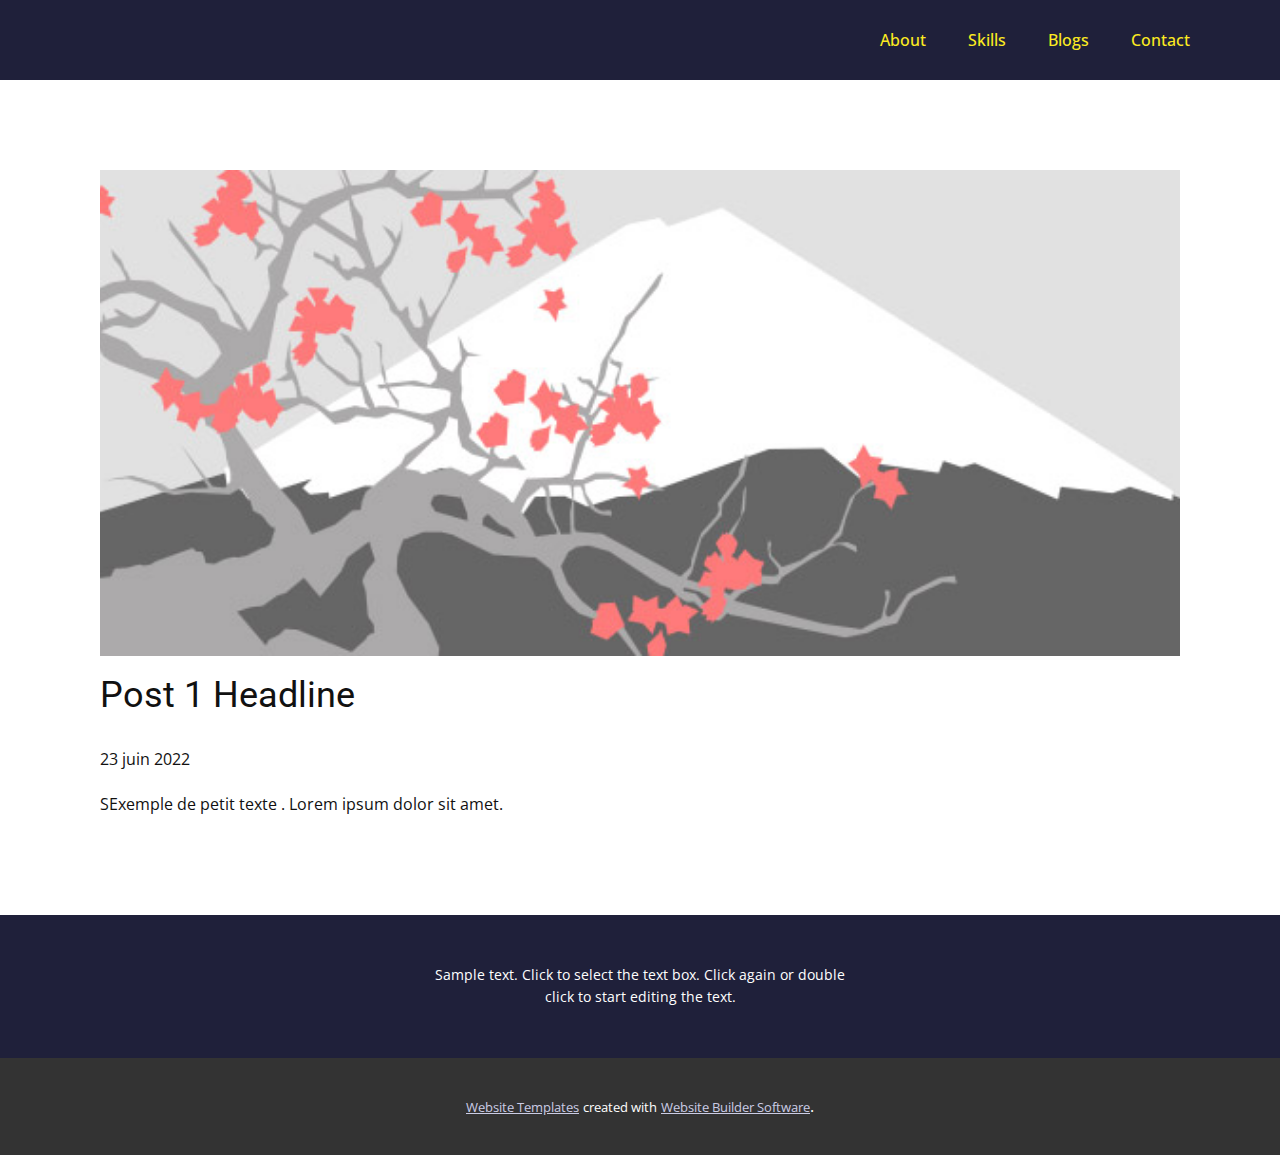
<file: blog/post.html>
<!doctype html>
<html style="font-size: 16px;"><head>
    <meta name="viewport" content="width=device-width, initial-scale=1.0">
    <meta charset="utf-8">
    <meta name="keywords" content="Post 1 Headline">
    <meta name="description" content="">
    <meta name="page_type" content="np-template-header-footer-from-plugin">
    <title>Post 1 Headline</title>
    <link rel="stylesheet" href="../nicepage.css" media="screen">
<link rel="stylesheet" href="../Post-Template.css" media="screen">
    <script class="u-script" type="text/javascript" src="../jquery.js" defer=""></script>
    <script class="u-script" type="text/javascript" src="../nicepage.js" defer=""></script>
    <meta name="generator" content="Nicepage 4.6.5, nicepage.com">
    <link id="u-theme-google-font" rel="stylesheet" href="https://fonts.googleapis.com/css?family=Roboto:100,100i,300,300i,400,400i,500,500i,700,700i,900,900i|Open+Sans:300,300i,400,400i,500,500i,600,600i,700,700i,800,800i">
    
    
    <script type="application/ld+json">{
		"@context": "http://schema.org",
		"@type": "Organization",
		"name": ""
}</script>
    <meta name="theme-color" content="#1f203a">
  </head>
  <body class="u-body u-xl-mode"><header class="u-clearfix u-header u-palette-1-base u-sticky u-header" id="sec-ab9d"><div class="u-clearfix u-sheet u-valign-middle u-sheet-1">
        <nav class="u-menu u-menu-dropdown u-offcanvas u-menu-1" data-responsive-from="XS">
          <div class="menu-collapse" style="font-size: 1rem; letter-spacing: 0px; font-weight: 500;">
            <a class="u-button-style u-custom-active-border-color u-custom-active-color u-custom-border u-custom-border-color u-custom-borders u-custom-hover-border-color u-custom-hover-color u-custom-left-right-menu-spacing u-custom-padding-bottom u-custom-text-active-color u-custom-text-color u-custom-text-hover-color u-custom-top-bottom-menu-spacing u-nav-link u-text-active-palette-1-base u-text-hover-palette-2-base u-text-white" href="#">
              <svg class="u-svg-link" viewBox="0 0 24 24"><use xmlns:xlink="http://www.w3.org/1999/xlink" xlink:href="#menu-hamburger"></use></svg>
              <svg class="u-svg-content" version="1.1" id="menu-hamburger" viewBox="0 0 16 16" x="0px" y="0px" xmlns:xlink="http://www.w3.org/1999/xlink" xmlns="http://www.w3.org/2000/svg"><g><rect y="1" width="16" height="2"></rect><rect y="7" width="16" height="2"></rect><rect y="13" width="16" height="2"></rect>
</g></svg>
            </a>
          </div>
          <div class="u-custom-menu u-nav-container">
            <ul class="u-nav u-spacing-2 u-unstyled u-nav-1"><li class="u-nav-item"><a class="u-active-grey-5 u-border-active-palette-1-base u-border-hover-palette-1-base u-button-style u-hover-grey-10 u-nav-link u-text-active-palette-3-base u-text-hover-palette-3-base u-text-palette-3-base" href="../Accueil.html#sec-7c5b" data-page-id="1398322107" style="padding: 10px 20px;">About</a>
</li><li class="u-nav-item"><a class="u-active-grey-5 u-border-active-palette-1-base u-border-hover-palette-1-base u-button-style u-hover-grey-10 u-nav-link u-text-active-palette-3-base u-text-hover-palette-3-base u-text-palette-3-base" href="../Accueil.html#carousel_96a0" data-page-id="1398322107" style="padding: 10px 20px;">Skills</a>
</li><li class="u-nav-item"><a class="u-active-grey-5 u-border-active-palette-1-base u-border-hover-palette-1-base u-button-style u-hover-grey-10 u-nav-link u-text-active-palette-3-base u-text-hover-palette-3-base u-text-palette-3-base" href="../Accueil.html#carousel_9d5a" data-page-id="1398322107" style="padding: 10px 20px;">Blogs</a>
</li><li class="u-nav-item"><a class="u-active-grey-5 u-border-active-palette-1-base u-border-hover-palette-1-base u-button-style u-hover-grey-10 u-nav-link u-text-active-palette-3-base u-text-hover-palette-3-base u-text-palette-3-base" href="../Accueil.html#sec-77fd" data-page-id="1398322107" style="padding: 10px 20px;">Contact</a>
</li></ul>
          </div>
          <div class="u-custom-menu u-nav-container-collapse">
            <div class="u-black u-container-style u-inner-container-layout u-opacity u-opacity-95 u-sidenav">
              <div class="u-inner-container-layout u-sidenav-overflow">
                <div class="u-menu-close"></div>
                <ul class="u-align-center u-nav u-popupmenu-items u-unstyled u-nav-2"><li class="u-nav-item"><a class="u-button-style u-nav-link" href="../Accueil.html#sec-7c5b" data-page-id="1398322107" style="padding: 10px 20px;">About</a>
</li><li class="u-nav-item"><a class="u-button-style u-nav-link" href="../Accueil.html#carousel_96a0" data-page-id="1398322107" style="padding: 10px 20px;">Skills</a>
</li><li class="u-nav-item"><a class="u-button-style u-nav-link" href="../Accueil.html#carousel_9d5a" data-page-id="1398322107" style="padding: 10px 20px;">Blogs</a>
</li><li class="u-nav-item"><a class="u-button-style u-nav-link" href="../Accueil.html#sec-77fd" data-page-id="1398322107" style="padding: 10px 20px;">Contact</a>
</li></ul>
              </div>
            </div>
            <div class="u-black u-menu-overlay u-opacity u-opacity-70"></div>
          </div>
        </nav>
      </div></header>
    <section class="u-align-center u-clearfix u-section-1" id="sec-6361">
      <div class="u-clearfix u-sheet u-valign-middle-md u-valign-middle-sm u-valign-middle-xs u-sheet-1"><!--post_details--><!--post_details_options_json--><!--{"source":""}--><!--/post_details_options_json--><!--blog_post-->
        <div class="u-container-style u-expanded-width u-post-details u-post-details-1">
          <div class="u-container-layout u-valign-middle u-container-layout-1"><!--blog_post_image-->
            <img alt="" class="u-blog-control u-expanded-width u-image u-image-default u-image-1" src="[data-uri]"><!--/blog_post_image--><!--blog_post_header-->
            <h2 class="u-blog-control u-text u-text-1">Post 1 Headline</h2><!--/blog_post_header--><!--blog_post_metadata-->
            <div class="u-blog-control u-metadata u-metadata-1"><!--blog_post_metadata_date-->
              <span class="u-meta-date u-meta-icon">23 juin 2022</span><!--/blog_post_metadata_date--><!--blog_post_metadata_category-->
              <!--/blog_post_metadata_category--><!--blog_post_metadata_comments-->
              <!--/blog_post_metadata_comments-->
            </div><!--/blog_post_metadata--><!--blog_post_content-->
            <div class="u-align-justify u-blog-control u-post-content u-text u-text-2 fr-view">
  SExemple de petit texte . Lorem ipsum dolor sit amet.
  </div><!--/blog_post_content-->
          </div>
        </div><!--/blog_post--><!--/post_details-->
      </div>
    </section>
    
    
    <footer class="u-align-center u-clearfix u-footer u-palette-1-base u-footer" id="sec-0f65"><div class="u-clearfix u-sheet u-sheet-1">
        <p class="u-small-text u-text u-text-variant u-text-1">Sample text. Click to select the text box. Click again or double click to start editing the text.</p>
      </div></footer>
    <section class="u-backlink u-clearfix u-grey-80">
      <a class="u-link" href="https://nicepage.com/website-templates" target="_blank">
        <span>Website Templates</span>
      </a>
      <p class="u-text">
        <span>created with</span>
      </p>
      <a class="u-link" href="" target="_blank">
        <span>Website Builder Software</span>
      </a>. 
    </section>
  
</body></html>
</file>
